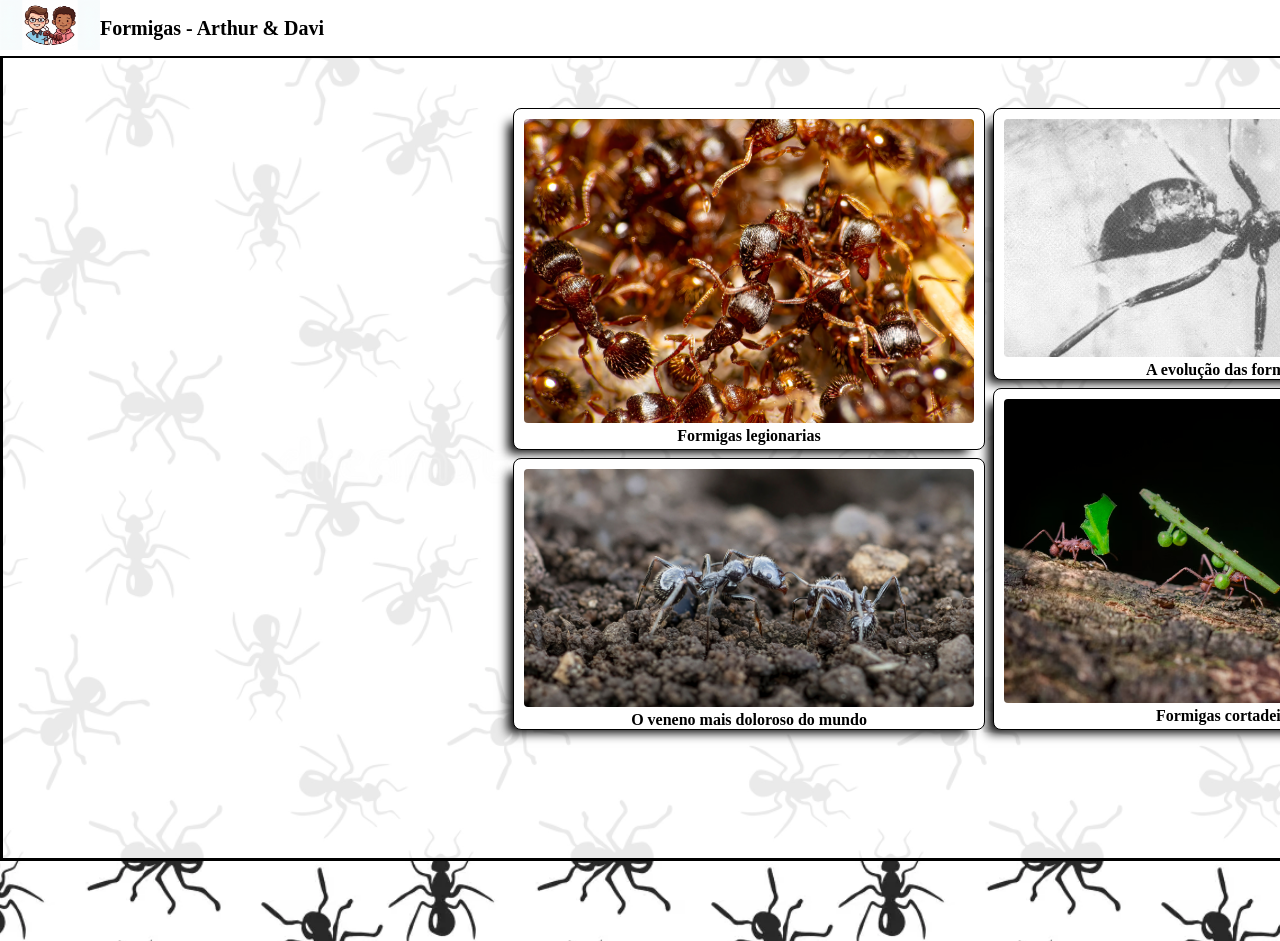
<file: index.html>
<!DOCTYPE html>
<html lang="pt-BR">
<head>
    <meta charset="UTF-8">
    <meta name="viewport" content="width=device-width, initial-scale=1.0">
    <title>MUNDO DAS FORMIGAS</title>
    <link rel="icon" href="img/logo.png" type="image/x-icon">
    <link rel="stylesheet" href="menu.css">
    <link rel="stylesheet" href="anim.css">
    <link rel="stylesheet" href="header.css">
</head>
<body>
    <header>
        <img src="img/logo.png" alt="">
        <h2>Formigas - Arthur & Davi</h2>
    </header>

    <div id="pai-de-todos-os-flexes">
        <div id="menu">
            <a href="visão-geral.html" class="cartao-link">
                <img src="img/formigagentio.avif" alt="Evolução">
                <span>Visão Geral</span>
            </a>
        </div>
        <div class="formiga">
            <a href="a evolução das formigas.html">
                <img src="img/960px-Sphecomyrma_freyi_worker_no_1_holotype__Wilson__Carpenter_and_Brown_1967_.avif" alt="">
                <span>A evolução das formigas</span>
            </a>
        </div>
        <div class="cortadeira">
            <a href="As Formigas-Cortadeiras e o Primeiro Agronegócio da Terra.html">
                <img src="img/cortadeira_hero.avif" alt="">
                <span>Formigas cortadeiras</span>
            </a>
        </div>
        <div class="legionario">
            <a href="formigas_legionarias.html">
                <img src="img/legionaria_hero.avif" alt="">
                <span>Formigas legionarias</span>
            </a>
        </div>
        <div class="veneno">
            <a href="O Veneno Mais Doloroso do Mundo (Formiga-Tocandira).html">
                <img src="img/tocandira_hero.avif" alt="">
                <span>O veneno mais doloroso do mundo</span>
            </a>
        </div>
        <div class="castas">
            <a href="castas.html">
                <img src="img/bacterias_formiga.avif" alt="">
                <span>Castas</span>
            </a>
        </div>

    </div>
    
</body>
</html>
</file>
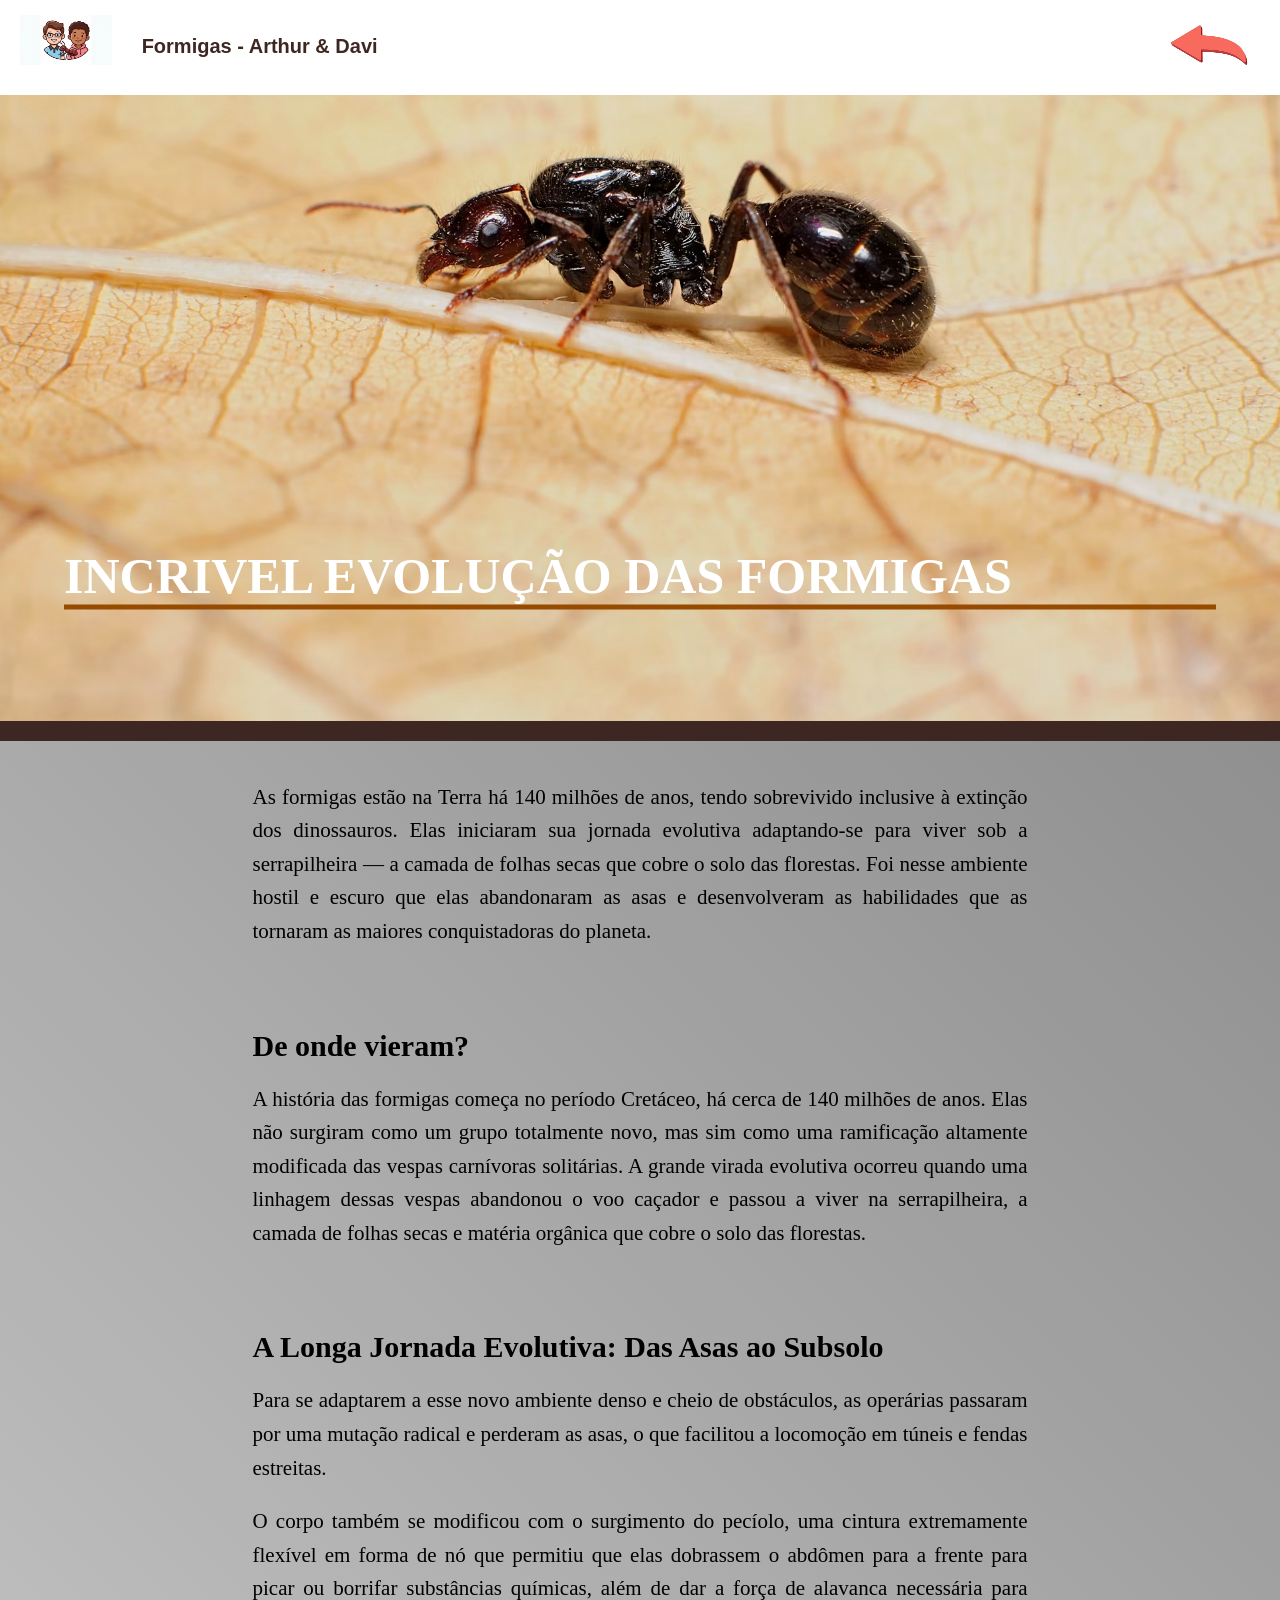
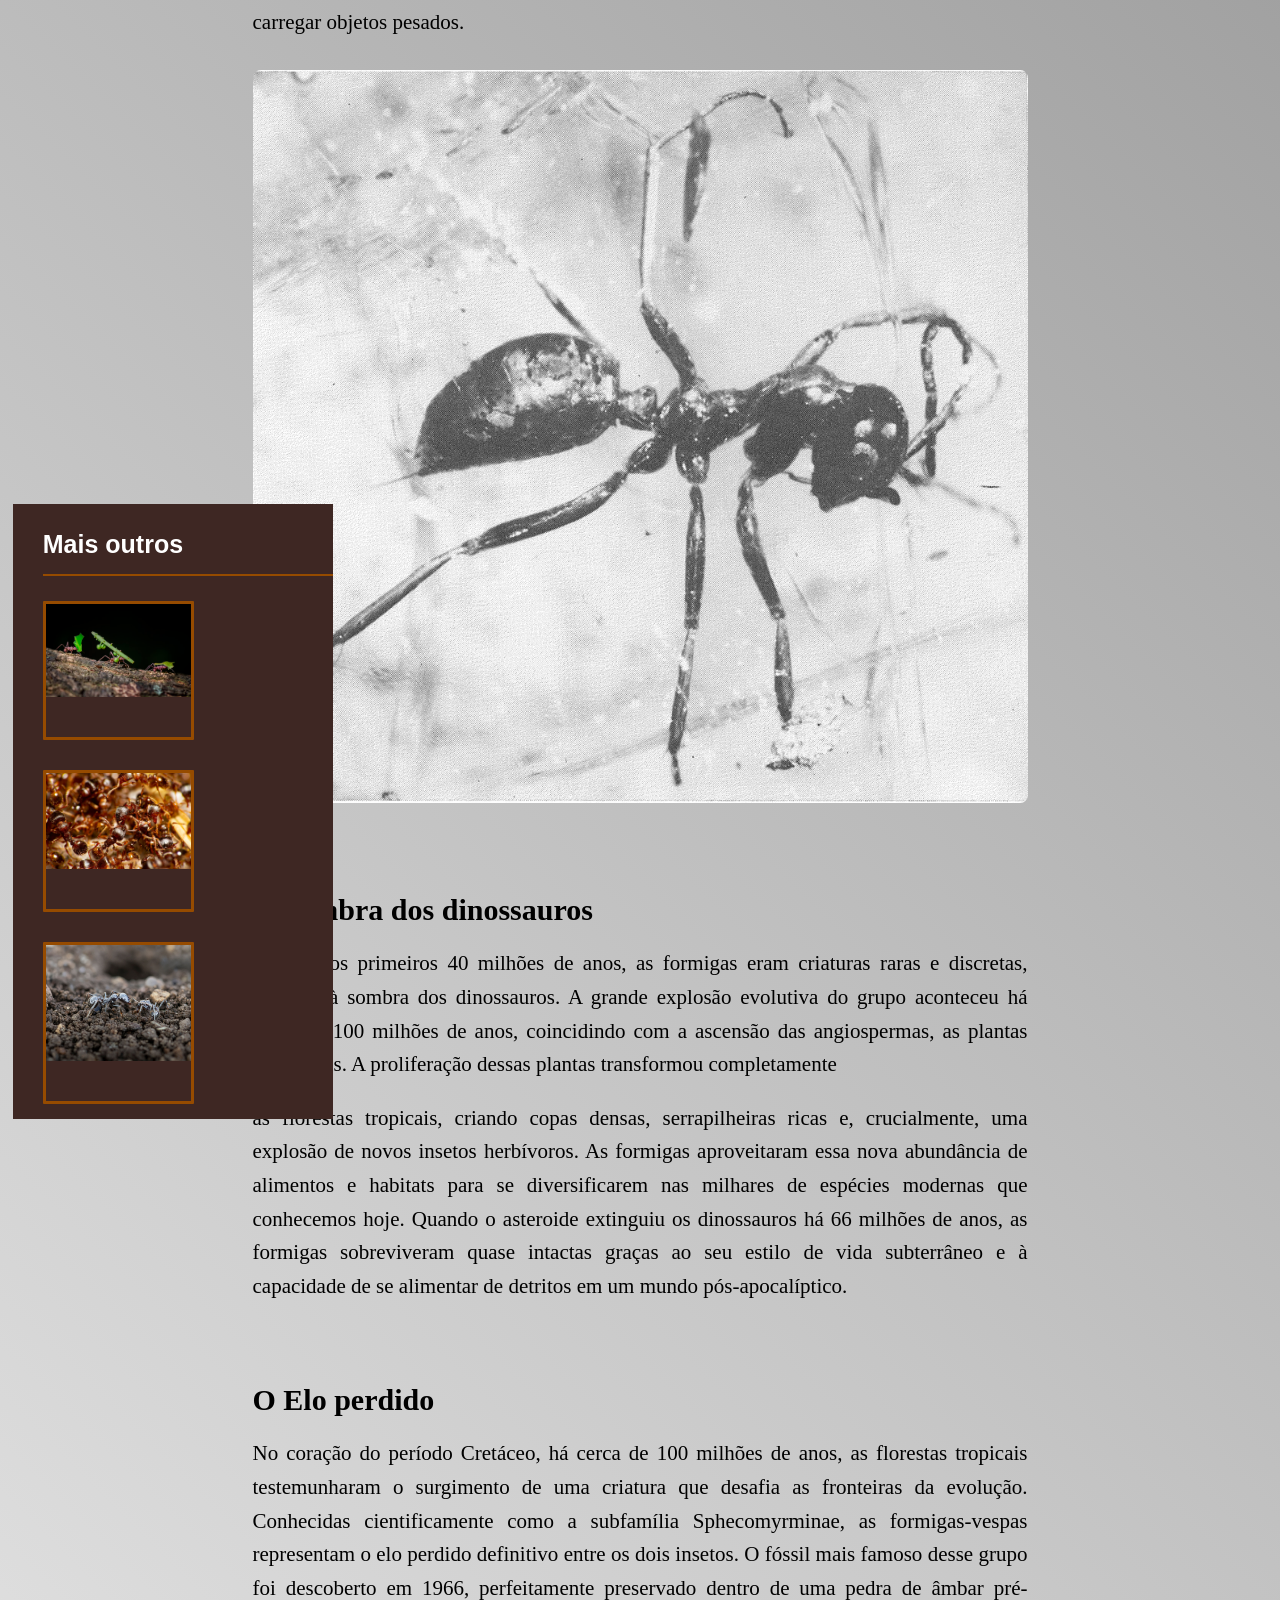
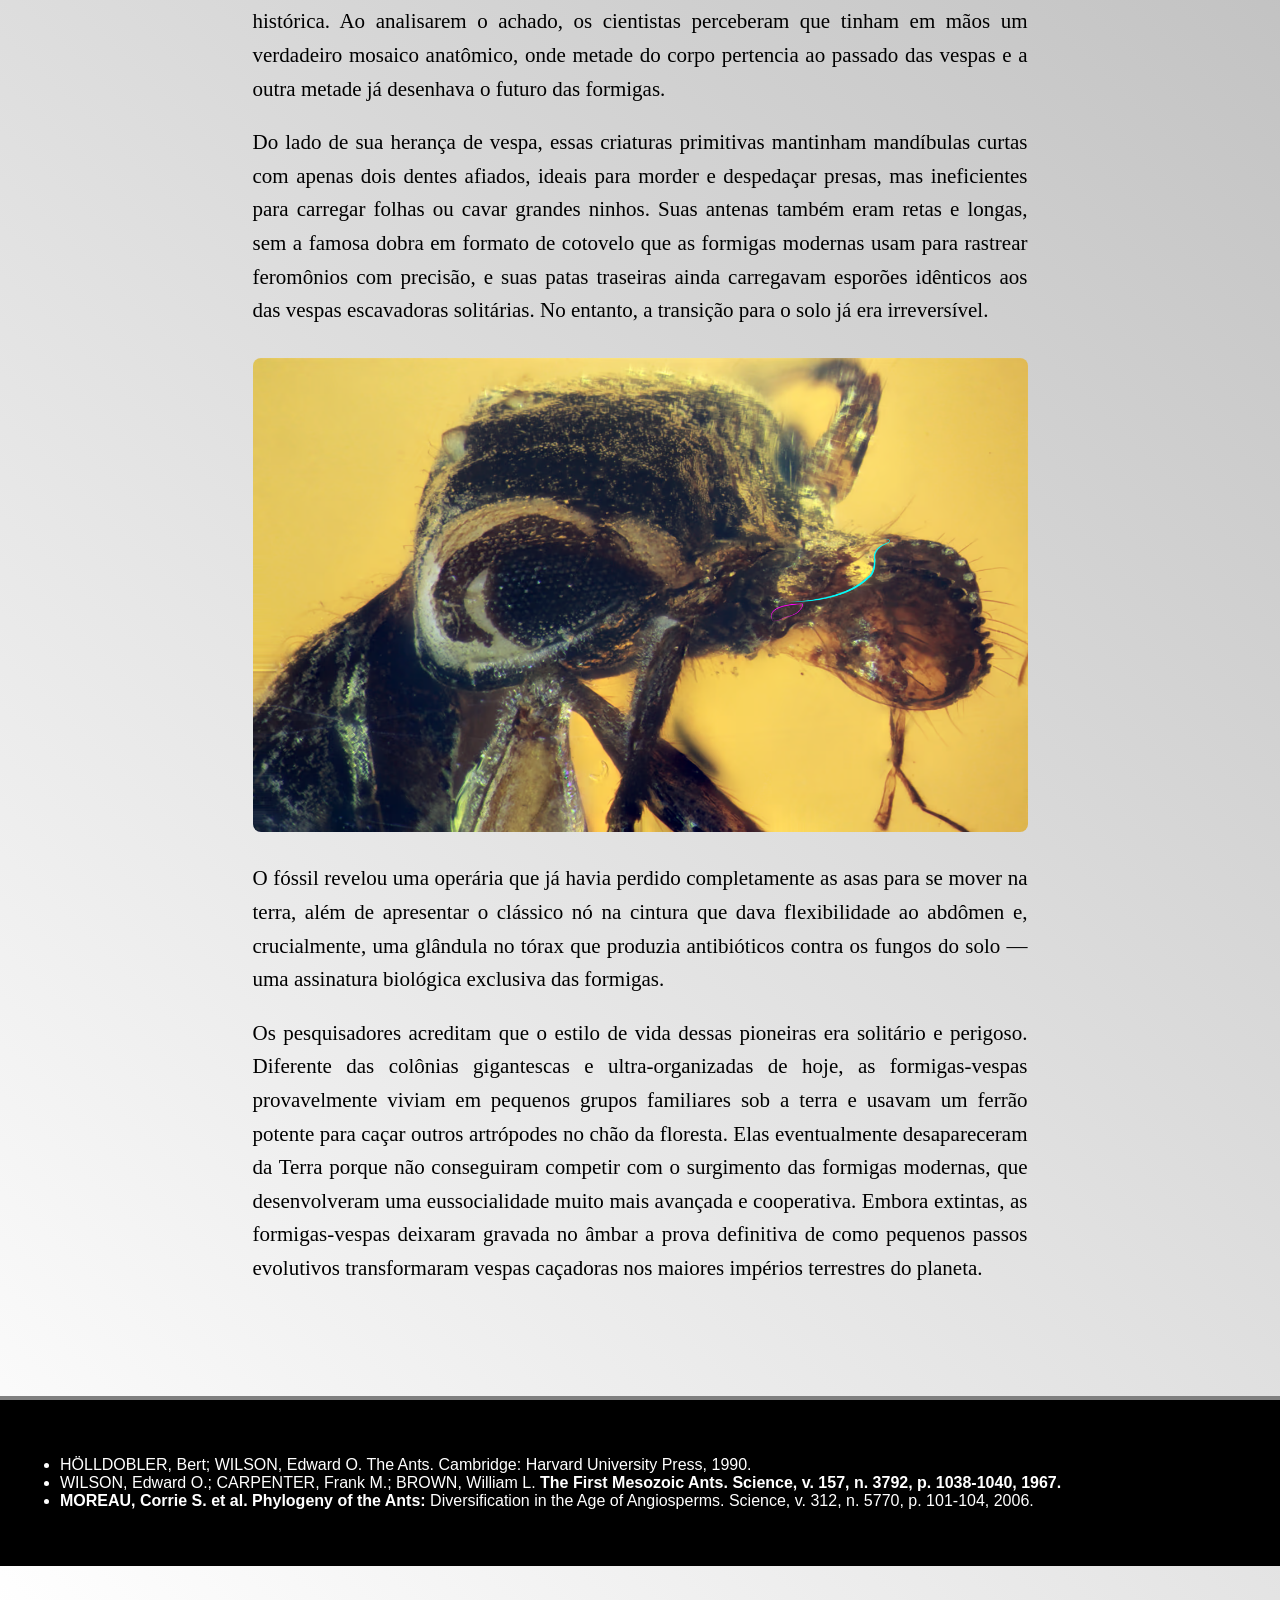
<file: a evolução das formigas.html>
<!DOCTYPE html>
<html lang="en">
<head>
    <meta charset="UTF-8">
    <meta name="viewport" content="width=device-width, initial-scale=1.0">
    <title>A evolução das formigas</title>
    <link rel="stylesheet" href="paginas_formigas.css">
    <link rel="stylesheet" href="header.css">

    
</head>
<body>

   <header>
        <img src="img/logo.png" alt="">
        <h2>Formigas - Arthur & Davi</h2>

        <a href="index.html">
            <img id="voltar" src="img/pngtree-red-triangle-geometric-return-icon-element-image_2292516-removebg-preview.png" alt="Voltar">
        </a>
    </header>



    <div class="container_hero" >
        <h1 >INCRIVEL EVOLUÇÃO DAS FORMIGAS </h1>
        <img class="imag_hero" src="img/formigagentio.avif" alt="Macro fotografia de perfil 
        de uma formiga preta brilhante caminhandosobre uma folha seca bege.">
    </div>
        
    <p class="paragrafo_introdutorio">As formigas estão na Terra há 140 milhões de anos, tendo sobrevivido inclusive à extinção dos dinossauros. 
        Elas iniciaram sua jornada evolutiva adaptando-se para viver sob a serrapilheira — a camada de folhas secas que cobre o 
        solo das florestas. Foi nesse ambiente hostil e escuro que elas abandonaram as asas e desenvolveram as habilidades que 
        as tornaram as maiores conquistadoras do planeta.
    </p>

    <section>
        
        <h2 >De onde vieram?</h2>
        <p>A história das formigas começa no período Cretáceo, há cerca de 140 milhões de anos. Elas não surgiram 
            como um grupo totalmente novo, mas sim como uma ramificação altamente modificada das vespas carnívoras 
            solitárias. A grande virada evolutiva ocorreu quando uma linhagem dessas vespas abandonou o voo caçador 
            e passou a viver na serrapilheira, a camada de folhas secas e matéria orgânica que cobre o solo das florestas.
        </p>
    </section>
    <section>
        <h2 >A Longa Jornada Evolutiva: Das Asas ao Subsolo</h2>
        <p> Para se adaptarem a esse novo ambiente denso e cheio de obstáculos, as operárias passaram por uma 
            mutação radical e perderam as asas, o que facilitou a locomoção em túneis e fendas estreitas.
        </p> 
            
        <p>O corpo também se modificou com o surgimento do pecíolo, uma cintura extremamente flexível 
            em forma de nó que permitiu que elas dobrassem o abdômen para a frente para 
            picar ou borrifar substâncias químicas, além de dar a força de alavanca
            necessária para carregar objetos pesados.
        </p>
            <img class="imag_secundaria" src="img/960px-Sphecomyrma_freyi_worker_no_1_holotype__Wilson__Carpenter_and_Brown_1967_.avif" 
            alt="Sphecomyrma é um gênero extinto de formigas que existiu no período Cretáceo, aproximadamente entre 79 e 92 milhões 
            de anos atrás. Os primeiros espécimes foram coletados em 1966.">
    </section>
    <section>
        <h2  >À Sombra dos dinossauros</h2>
        <p>Durante os primeiros 40 milhões de anos, as formigas eram criaturas raras e discretas, vivendo à sombra dos 
            dinossauros. A grande explosão evolutiva do grupo aconteceu há cerca de 100 milhões de anos, coincidindo com a 
           ascensão das angiospermas, as plantas com flores. A proliferação dessas plantas transformou completamente
        </p>
        <p>as florestas tropicais, criando copas densas, serrapilheiras ricas e, crucialmente, uma explosão de novos insetos 
            herbívoros. As formigas aproveitaram essa nova abundância de alimentos e habitats para se diversificarem nas milhares 
            de espécies modernas que conhecemos hoje. Quando o asteroide extinguiu os dinossauros há 66 milhões de anos, as 
            formigas sobreviveram quase intactas graças ao seu estilo de vida subterrâneo e à capacidade de se alimentar de 
            detritos em um mundo pós-apocalíptico.
        </p>
    </section>
    <section>
        <h2 >O Elo perdido</h2>
        <p>No coração do período Cretáceo, há cerca de 100 milhões de anos, as florestas tropicais testemunharam o surgimento de 
            uma criatura que desafia as fronteiras da evolução. Conhecidas cientificamente como a subfamília Sphecomyrminae, 
            as formigas-vespas representam o elo perdido definitivo entre os dois insetos. O fóssil mais famoso desse grupo 
            foi descoberto em 1966, perfeitamente preservado dentro de uma pedra de âmbar pré-histórica. Ao analisarem o achado,
            os cientistas perceberam que tinham em mãos um verdadeiro mosaico anatômico, onde metade do corpo pertencia ao passado 
            das vespas e a outra metade já desenhava o futuro das formigas.
        </p>
        <p>
            Do lado de sua herança de vespa, essas criaturas primitivas mantinham mandíbulas curtas com apenas dois dentes afiados, 
            ideais 
            para morder e despedaçar presas, mas ineficientes para carregar folhas ou cavar grandes ninhos. Suas antenas também 
            eram retas e longas, sem a famosa dobra em formato de cotovelo que as formigas modernas usam para rastrear feromônios 
            com precisão, e suas patas traseiras ainda carregavam esporões idênticos aos das vespas escavadoras solitárias. 
            No entanto, a transição para o solo já era irreversível.
        </p>
        <img class="imag_secundaria" src="img/4.avif" alt="Fotografia macro de perfil esquerdo da cabeça de um inseto fóssil escuro, preservado em âmbar amarelo-transparente. À esquerda, destaca-se um grande olho oval composto por centenas de pontos microscópicos organizados como uma colmeia. À direita, projeta-se uma mandíbula arredondada com bordas serrilhadas e pequenos pelos na ponta. No centro, duas linhas digitais finas, uma azul-clara e outra roxa, contornam a base da mandíbula.">
        <p>
            O fóssil revelou uma operária que já havia perdido completamente as asas para se mover na terra, 
            além de apresentar o clássico nó na cintura que dava flexibilidade ao abdômen e, crucialmente, 
            uma glândula no tórax que produzia antibióticos contra os fungos do solo — uma assinatura biológica exclusiva das formigas.
        </p>
        <p>
            Os pesquisadores acreditam que o estilo de vida dessas pioneiras era solitário e perigoso. Diferente das colônias 
            gigantescas e ultra-organizadas de hoje, as formigas-vespas provavelmente viviam em pequenos grupos familiares sob a 
            terra e usavam um ferrão potente para caçar outros artrópodes no chão da floresta. Elas eventualmente desapareceram 
            da Terra porque não conseguiram competir com o surgimento das formigas modernas, 
            que desenvolveram uma eussocialidade muito mais avançada e cooperativa. Embora extintas, as formigas-vespas 
            deixaram gravada no âmbar a prova definitiva de como pequenos passos evolutivos transformaram vespas caçadoras 
            nos maiores impérios terrestres do planeta.
        </p>
    </section>

    <article >
        <h2 class="post_mais"> Mais outros</h2>
        <span><a href="As Formigas-Cortadeiras e o Primeiro Agronegócio da Terra.html">
                <img src="img/cortadeira_hero.avif" alt="">
        </a></span>
        <span><a href="formigas_legionarias.html">
            <img src="img/legionaria_hero.avif" alt="">
        </a></span>
        <span><a href="O Veneno Mais Doloroso do Mundo (Formiga-Tocandira).html">
            <img src="img/tocandira_hero.avif" alt="">
        </a></span>
    </article>
        
    <footer>
        <ul>
            <li>HÖLLDOBLER, Bert; WILSON, Edward O. The Ants.</strong> Cambridge: Harvard University Press, 1990.</li>
            <li>WILSON, Edward O.; CARPENTER, Frank M.; BROWN, William L. <strong>The First Mesozoic Ants. Science, v. 157, n. 3792, p. 1038-1040, 1967.</li>
            <li>MOREAU, Corrie S. et al. Phylogeny of the Ants:</strong> Diversification in the Age of Angiosperms. Science, v. 312, n. 5770, p. 101-104, 2006.</li>
        </ul>
    </footer>

    <section class="voltar_paramenu">
            <a href="index.html">
                <span>voltar menu</span>
            </a>

            <a href="As Formigas-Cortadeiras e o Primeiro Agronegócio da Terra.html">
                <span>inicio da página</span>
            </a>
    </section>


</body>

</html>
</file>
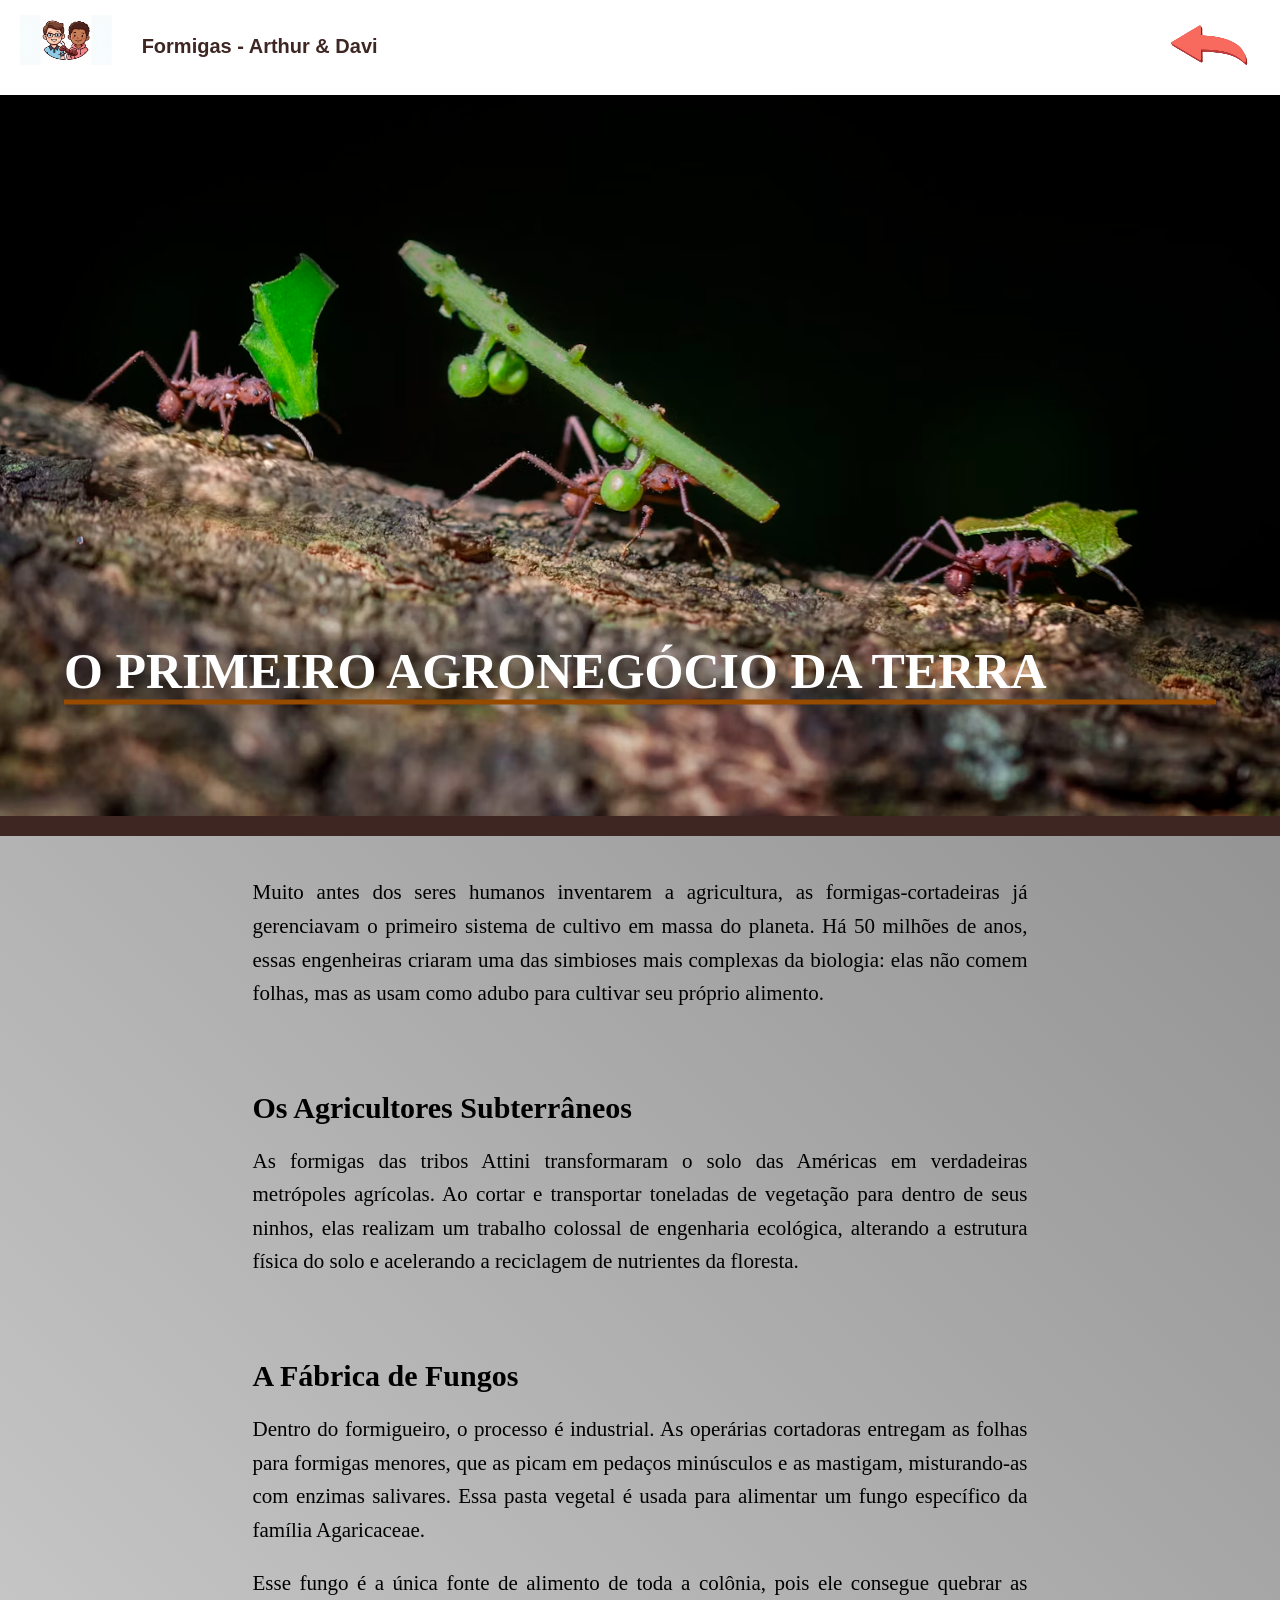
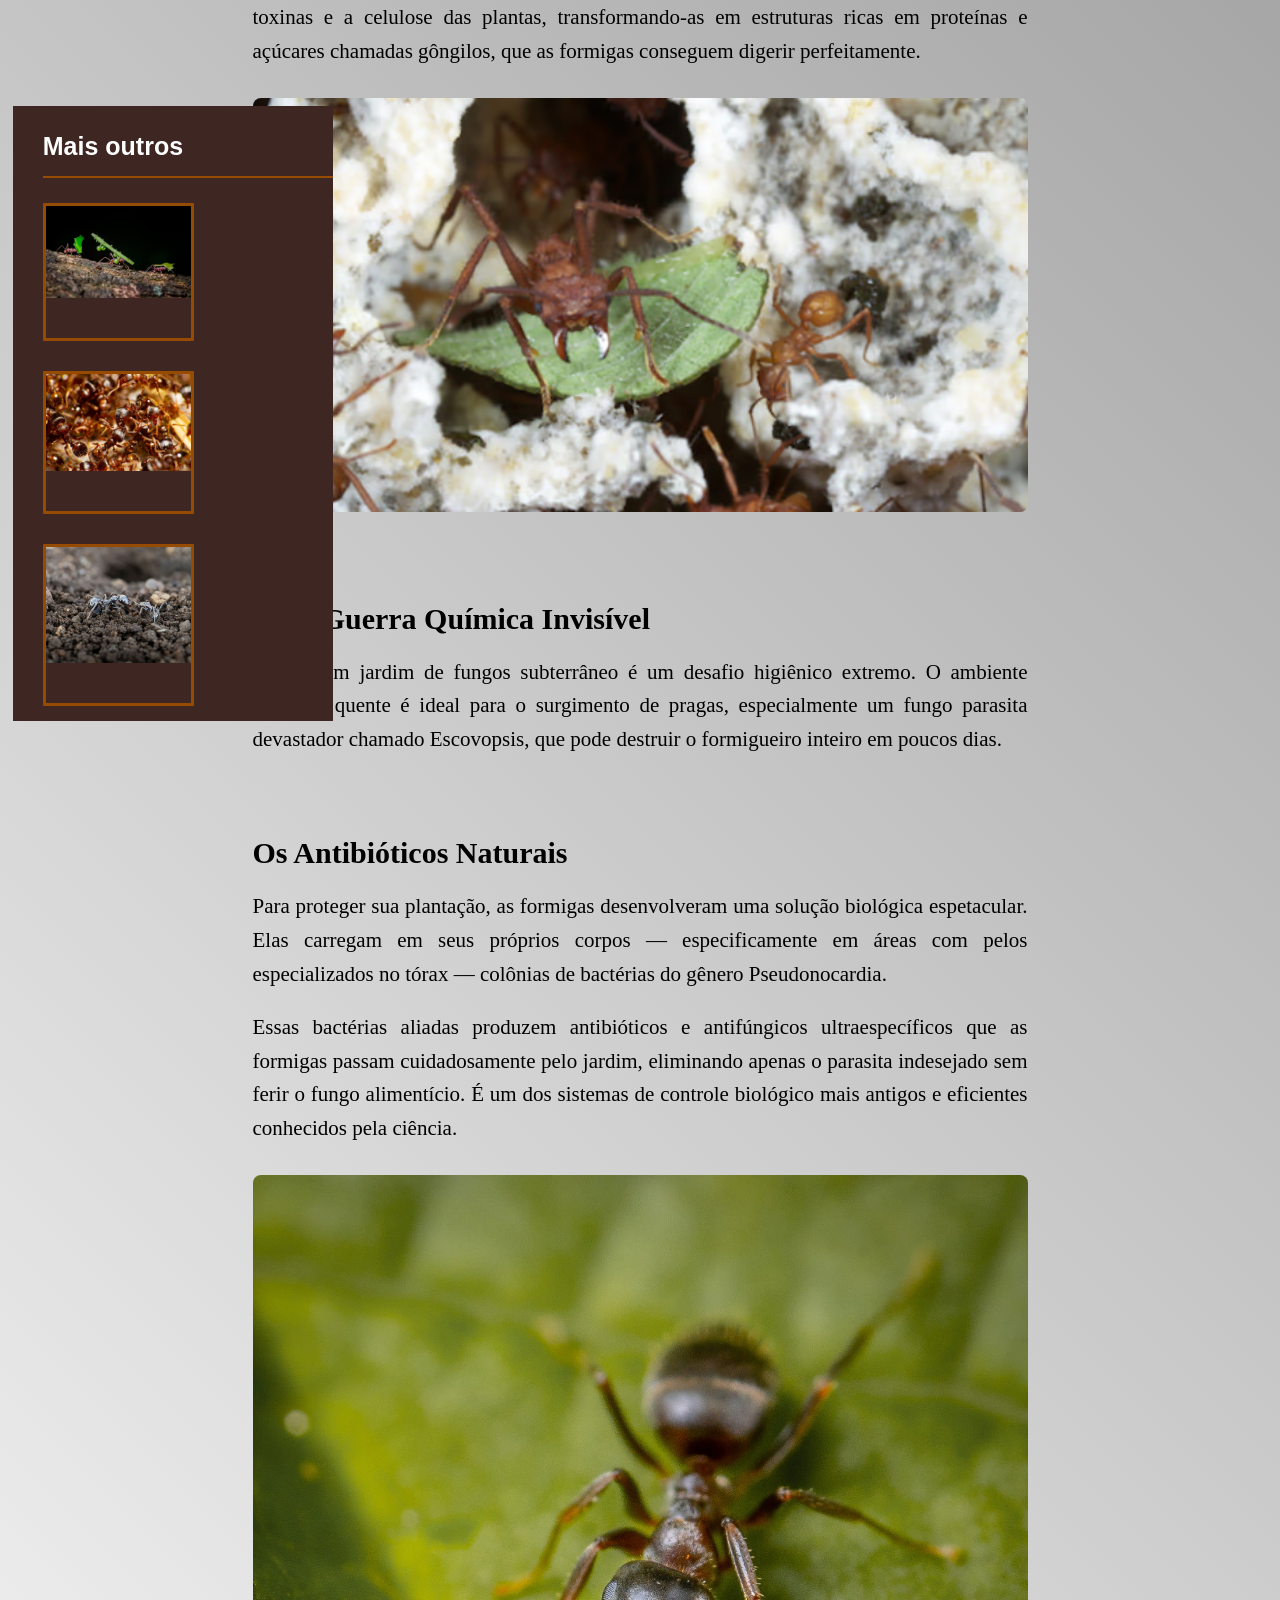
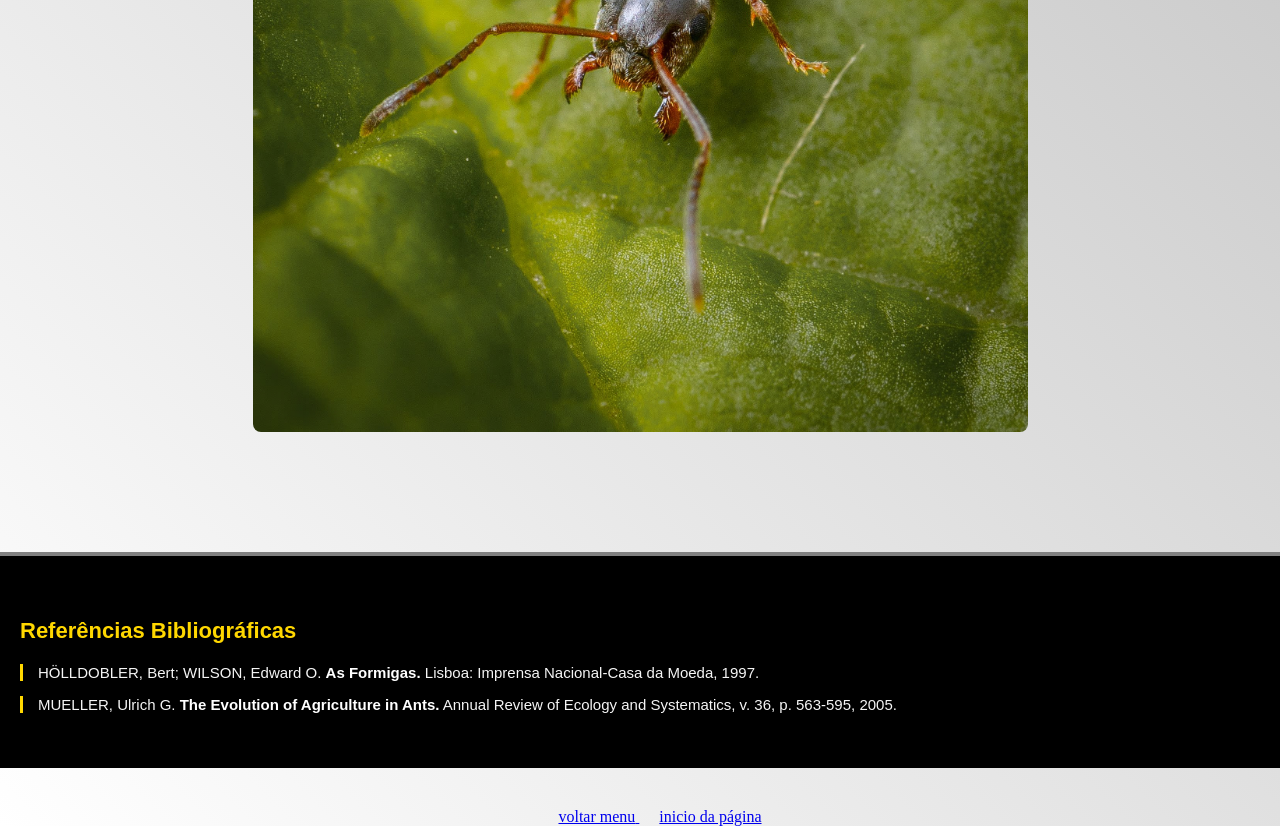
<file: As Formigas-Cortadeiras e o Primeiro Agronegócio da Terra.html>
<!DOCTYPE html>
<html lang="pt-BR">
<head>
    <meta charset="UTF-8">
    <meta name="viewport" content="width=device-width, initial-scale=1.0">
    <title>O Primeiro Agronegócio da Terra</title>
    <link rel="stylesheet" href="header.css">
    <link rel="stylesheet" href="paginas_formigas.css">
    
</head>
<body>

    <header>
        <img src="img/logo.png" alt="">
        <h2>Formigas - Arthur & Davi</h2>

        <a href="index.html">
            <img id="voltar" src="img/pngtree-red-triangle-geometric-return-icon-element-image_2292516-removebg-preview.png" alt="Voltar">
        </a>
    </header>


    

    <div class="container_hero">
        <h1>O PRIMEIRO AGRONEGÓCIO DA TERRA</h1>
        <img class="imag_hero" src="img/cortadeira_hero.avif" alt="Macro fotografia de uma formiga saúva carregando um pedaço circular perfeito de folha verde sobre sua cabeça, equilibrando-se em um galho fino.">
    </div>
        
    <p class="paragrafo_introdutorio">Muito antes dos seres humanos inventarem a agricultura, as formigas-cortadeiras já gerenciavam o primeiro sistema de cultivo em massa do planeta. Há 50 milhões de anos, essas engenheiras criaram uma das simbioses mais complexas da biologia: elas não comem folhas, mas as usam como adubo para cultivar seu próprio alimento.
    </p>

    <section>
        <h2>Os Agricultores Subterrâneos</h2>
        <p>As formigas das tribos Attini transformaram o solo das Américas em verdadeiras metrópoles agrícolas. Ao cortar e transportar toneladas de vegetação para dentro de seus ninhos, elas realizam um trabalho colossal de engenharia ecológica, alterando a estrutura física do solo e acelerando a reciclagem de nutrientes da floresta.
        </p>
    </section>

    <section>
        <h2>A Fábrica de Fungos</h2>
        <p>Dentro do formigueiro, o processo é industrial. As operárias cortadoras entregam as folhas para formigas menores, que as picam em pedaços minúsculos e as mastigam, misturando-as com enzimas salivares. Essa pasta vegetal é usada para alimentar um fungo específico da família Agaricaceae.
        </p> 
        <p>Esse fungo é a única fonte de alimento de toda a colônia, pois ele consegue quebrar as toxinas e a celulose das plantas, transformando-as em estruturas ricas em proteínas e açúcares chamadas gôngilos, que as formigas conseguem digerir perfeitamente.
        </p>
        <img class="imag_secundaria" src="img/jardim_fungo.avif" alt="Fotografia do interior de uma câmara subterrânea mostrando centenas de formigas minúsculas cuidando de uma massa esponjosa cinzenta que cresce sobre pedaços de folhas.">
    </section>

    <section>
        <h2>Uma Guerra Química Invisível</h2>
        <p>Manter um jardim de fungos subterrâneo é um desafio higiênico extremo. O ambiente úmido e quente é ideal para o surgimento de pragas, especialmente um fungo parasita devastador chamado Escovopsis, que pode destruir o formigueiro inteiro em poucos dias.
        </p>
    </section>

    <section>
        <h2>Os Antibióticos Naturais</h2>
        <p>Para proteger sua plantação, as formigas desenvolveram uma solução biológica espetacular. Elas carregam em seus próprios corpos — especificamente em áreas com pelos especializados no tórax — colônias de bactérias do gênero Pseudonocardia.
        </p>
        <p>Essas bactérias aliadas produzem antibióticos e antifúngicos ultraespecíficos que as formigas passam cuidadosamente pelo jardim, eliminando apenas o parasita indesejado sem ferir o fungo alimentício. É um dos sistemas de controle biológico mais antigos e eficientes conhecidos pela ciência.
        </p>
        <img class="imag_secundaria" src="img/bacterias_formiga.avif" alt="Imagem microscópica de alta resolução focando na lateral do tórax de uma formiga, revelando uma cobertura esbranquiçada formada por milhares de bactérias filamentosas benéficas.">
    </section>

    <article>
        <p>outros</p>
        <span><a href="As Formigas-Cortadeiras e o Primeiro Agronegócio da Terra.html">
            <img src="img/formigagentio.avif" alt=""></a>
        </span>
        <span></span>
        <span></span>
    </article>

    <article>
        <h2 class="post_mais">Mais outros</h2>
        <span><a href="As Formigas-Cortadeiras e o Primeiro Agronegócio da Terra.html">
                <img src="img/cortadeira_hero.avif" alt="">
        </a></span>
        <span><a href="formigas_legionarias.html">
            <img src="img/legionaria_hero.avif" alt="">
        </a></span>
        <span><a href="O Veneno Mais Doloroso do Mundo (Formiga-Tocandira).html">
            <img src="img/tocandira_hero.avif" alt="">
        </a></span>
    </article>

        
    <footer>
        <section class="bibliografia">
            <h3>Referências Bibliográficas</h3>
            <ul>
                <li>HÖLLDOBLER, Bert; WILSON, Edward O. <strong>As Formigas.</strong> Lisboa: Imprensa Nacional-Casa da Moeda, 1997.</li>
                <li>MUELLER, Ulrich G. <strong>The Evolution of Agriculture in Ants.</strong> Annual Review of Ecology and Systematics, v. 36, p. 563-595, 2005.</li>
            </ul>
        </section>
    </footer>

    
        

    <section class="voltar_paramenu">
            <a href="index.html">
                <span>voltar menu</span>
            </a>

            <a href="As Formigas-Cortadeiras e o Primeiro Agronegócio da Terra.html">
                <span>inicio da página</span>
            </a>
    </section>
</body>
</html>
</file>
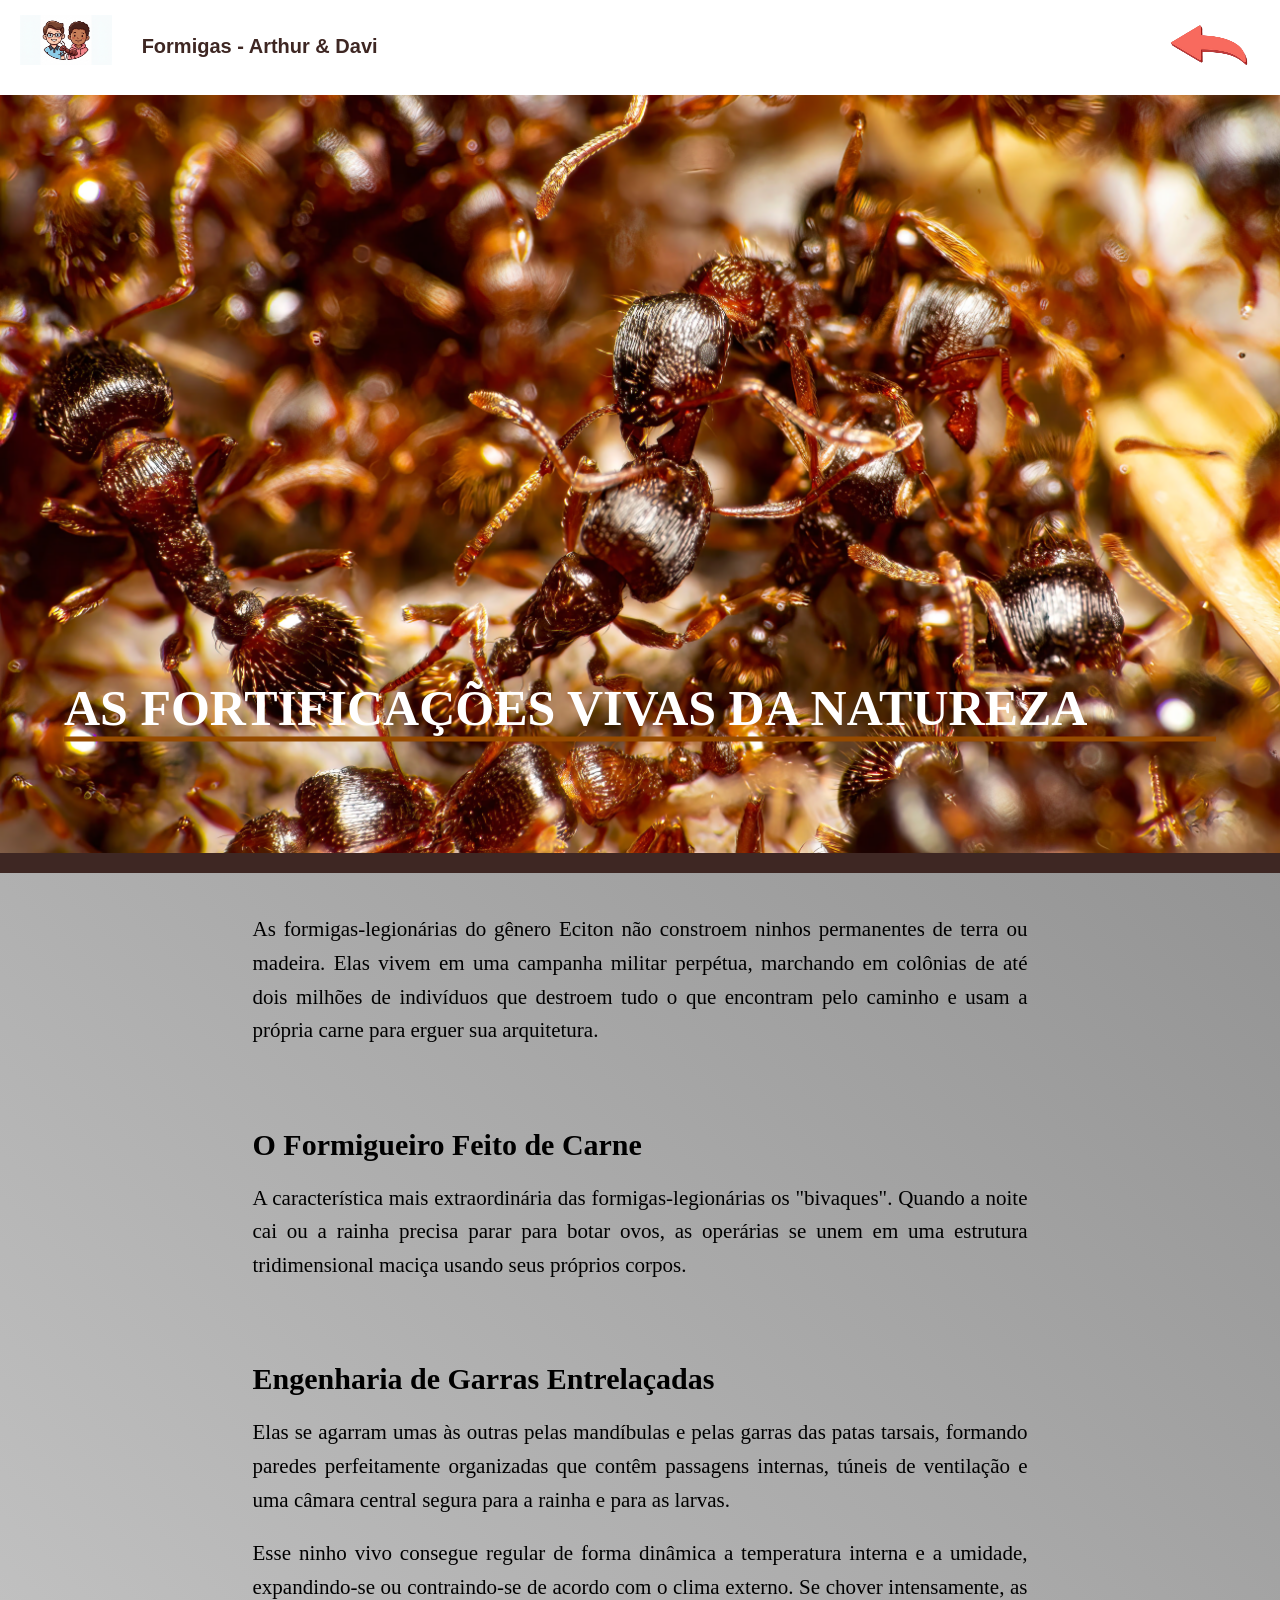
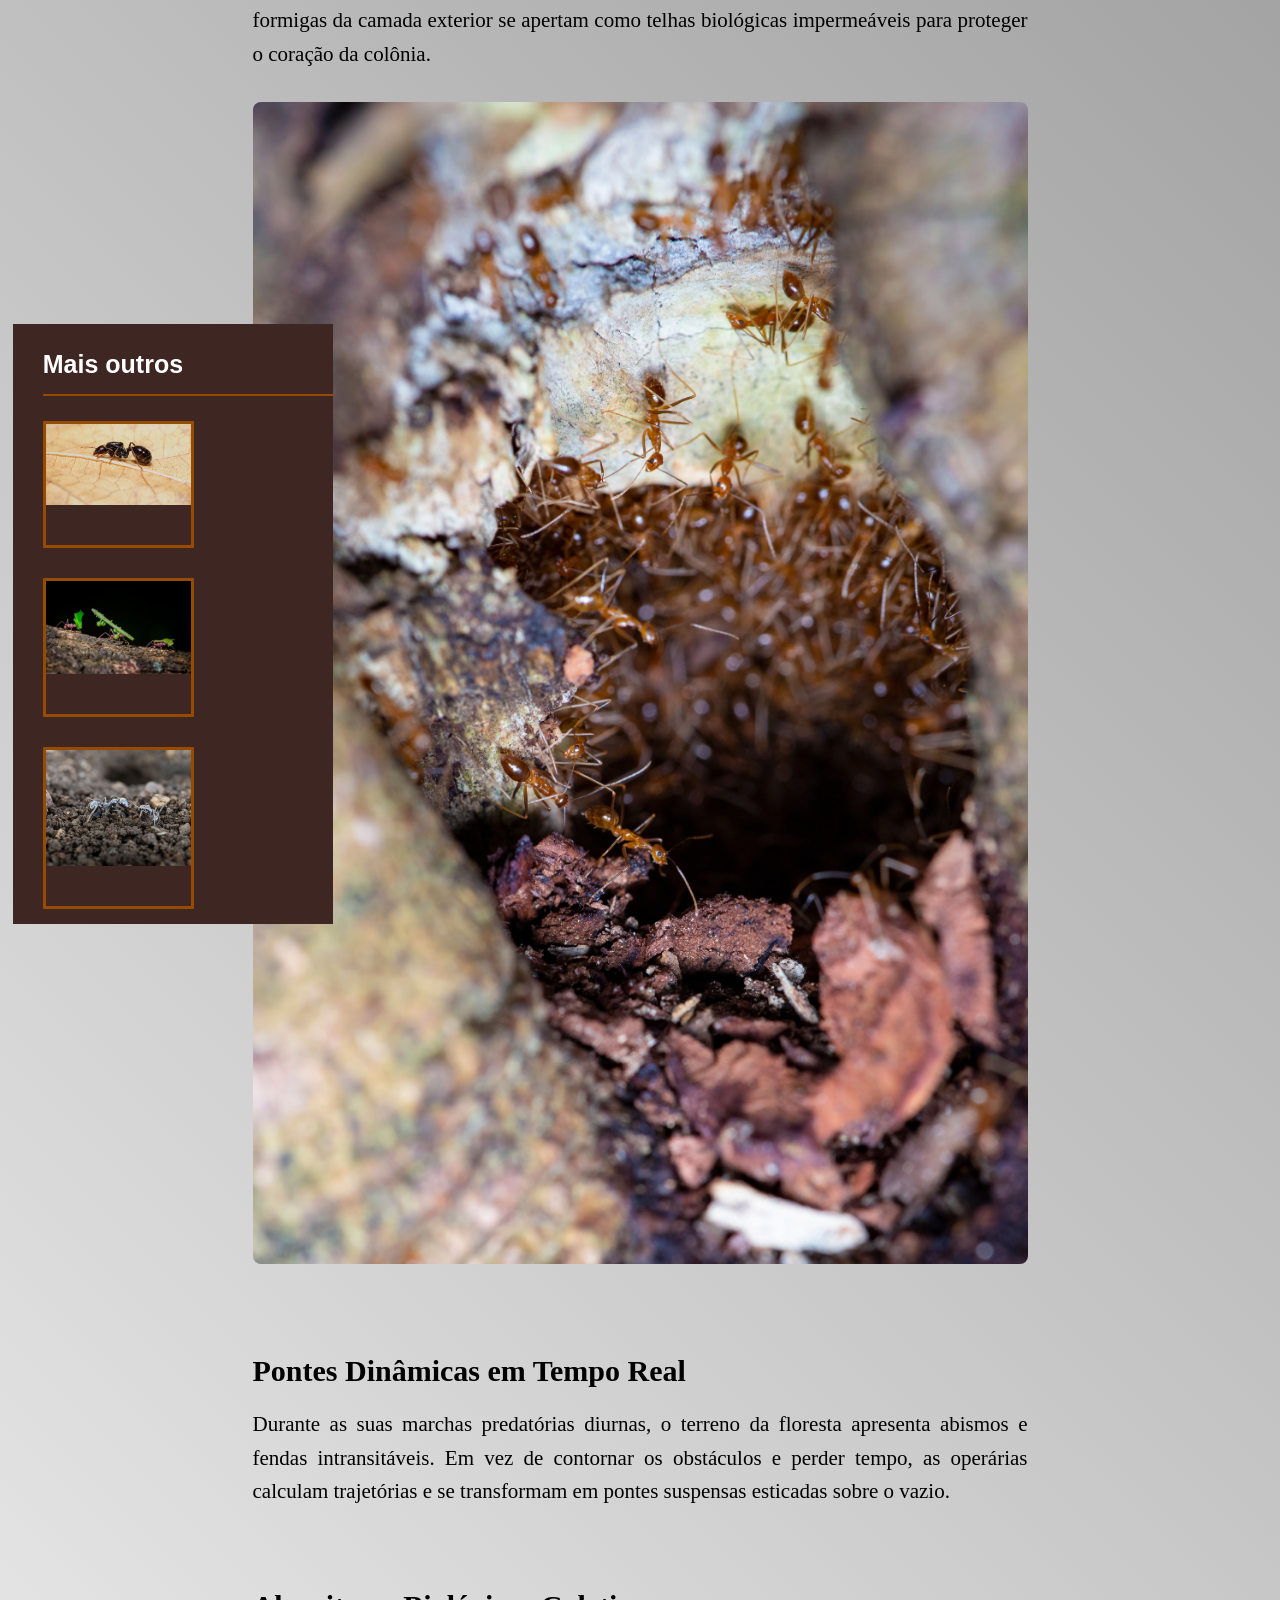
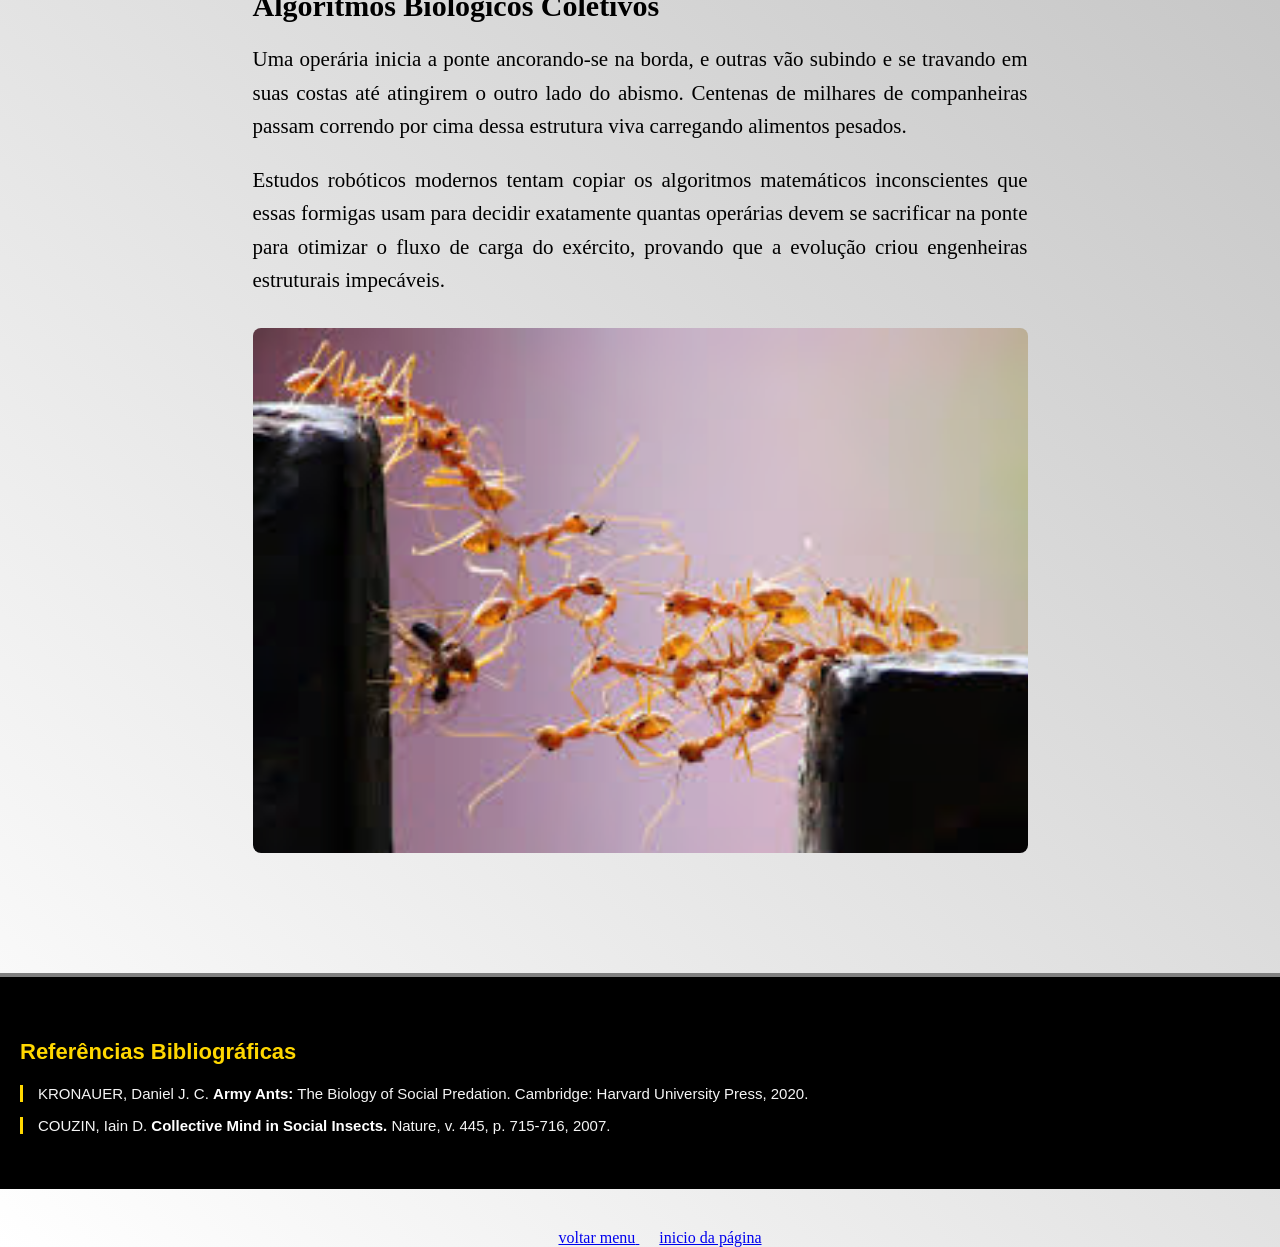
<file: formigas_legionarias.html>
<!DOCTYPE html>
<html lang="pt-BR">
<head>
    <meta charset="UTF-8">
    <meta name="viewport" content="width=device-width, initial-scale=1.0">
    <title>As Fortificações Vivas da Natureza</title>
    <link rel="stylesheet" href="paginas_formigas.css">
    <link rel="stylesheet" href="header.css">
</head>
<body>

    <header>
        <img src="img/logo.png" alt="">
        <h2>Formigas - Arthur & Davi</h2>

        <a href="index.html">
            <img id="voltar" src="img/pngtree-red-triangle-geometric-return-icon-element-image_2292516-removebg-preview.png" alt="Voltar">
        </a>
    </header>


    <div class="container_hero">
        <h1>AS FORTIFICAÇÕES VIVAS DA NATUREZA</h1>
        <img class="imag_hero" src="img/legionaria_hero.avif" alt="Fotografia macro de um exército de formigas legionárias marchando em massa compacta sobre o solo da floresta, arrastando presas capturadas.">
    </div>
        
    <p class="paragrafo_introdutorio">As formigas-legionárias do gênero Eciton não constroem ninhos permanentes de terra ou madeira. Elas vivem em uma campanha militar perpétua, marchando em colônias de até dois milhões de indivíduos que destroem tudo o que encontram pelo caminho e usam a própria carne para erguer sua arquitetura.
    </p>

    <section>
        <h2>O Formigueiro Feito de Carne</h2>
        <p>A característica mais extraordinária das formigas-legionárias os "bivaques". Quando a noite cai ou a rainha precisa parar para botar ovos, as operárias se unem em uma estrutura tridimensional maciça usando seus próprios corpos.
        </p>
    </section>

    <section>
        <h2>Engenharia de Garras Entrelaçadas</h2>
        <p>Elas se agarram umas às outras pelas mandíbulas e pelas garras das patas tarsais, formando paredes perfeitamente organizadas que contêm passagens internas, túneis de ventilação e uma câmara central segura para a rainha e para as larvas.
        </p> 
        <p>Esse ninho vivo consegue regular de forma dinâmica a temperatura interna e a umidade, expandindo-se ou contraindo-se de acordo com o clima externo. Se chover intensamente, as formigas da camada exterior se apertam como telhas biológicas impermeáveis para proteger o coração da colônia.
        </p>
        <img class="imag_secundaria" src="img/bivaque_close.avif" alt="Close-up de uma parede escura e pulsante formada exclusivamente por milhares de formigas legionárias entrelaçadas pendendo de um tronco caído.">
    </section>

    <section>
        <h2>Pontes Dinâmicas em Tempo Real</h2>
        <p>Durante as suas marchas predatórias diurnas, o terreno da floresta apresenta abismos e fendas intransitáveis. Em vez de contornar os obstáculos e perder tempo, as operárias calculam trajetórias e se transformam em pontes suspensas esticadas sobre o vazio.
        </p>
    </section>

    <section>
        <h2>Algoritmos Biológicos Coletivos</h2>
        <p>Uma operária inicia a ponte ancorando-se na borda, e outras vão subindo e se travando em suas costas até atingirem o outro lado do abismo. Centenas de milhares de companheiras passam correndo por cima dessa estrutura viva carregando alimentos pesados.
        </p>
        <p>Estudos robóticos modernos tentam copiar os algoritmos matemáticos inconscientes que essas formigas usam para decidir exatamente quantas operárias devem se sacrificar na ponte para otimizar o fluxo de carga do exército, provando que a evolução criou engenheiras estruturais impecáveis.
        </p>
        <img class="imag_secundaria" src="img/ponte_viva.avif" alt="Fotografia de perfil de uma estrutura linear esticada entre duas folhas altas, composta inteiramente por formigas segurando as patas umas das outras para criar um caminho suspenso.">
    </section>

    <article>
        <h2 class="post_mais"> Mais outros</h2>
        <span><a href="a evolução das formigas.html"></a>
            <img src="img/formigagentio.avif" alt="Formigas Legionárias"></a>
        </span>
        <span><a href="As Formigas-Cortadeiras e o Primeiro Agronegócio da Terra.html">
            <img src="img/cortadeira_hero.avif" alt="">
        </a></span>
        <span><a href="O Veneno Mais Doloroso do Mundo (Formiga-Tocandira).html">
            <img src="img/tocandira_hero.avif" alt="O Veneno Mais Doloroso do Mundo (Formiga-Tocandira).html">
        </a></span>
    </article>
        
    <footer>
        <section class="bibliografia">
            <h3>Referências Bibliográficas</h3>
            <ul>
                <li>KRONAUER, Daniel J. C. <strong>Army Ants:</strong> The Biology of Social Predation. Cambridge: Harvard University Press, 2020.</li>
                <li>COUZIN, Iain D. <strong>Collective Mind in Social Insects.</strong> Nature, v. 445, p. 715-716, 2007.</li>
            </ul>
        </section>
    </footer>

    <section class="voltar_paramenu">
            <a href="index.html">
                <span>voltar menu</span>
            </a>

            <a href="formigas_legionarias.html">
                <span>inicio da página</span>
            </a>
    </section>
</body>
</html>
</file>
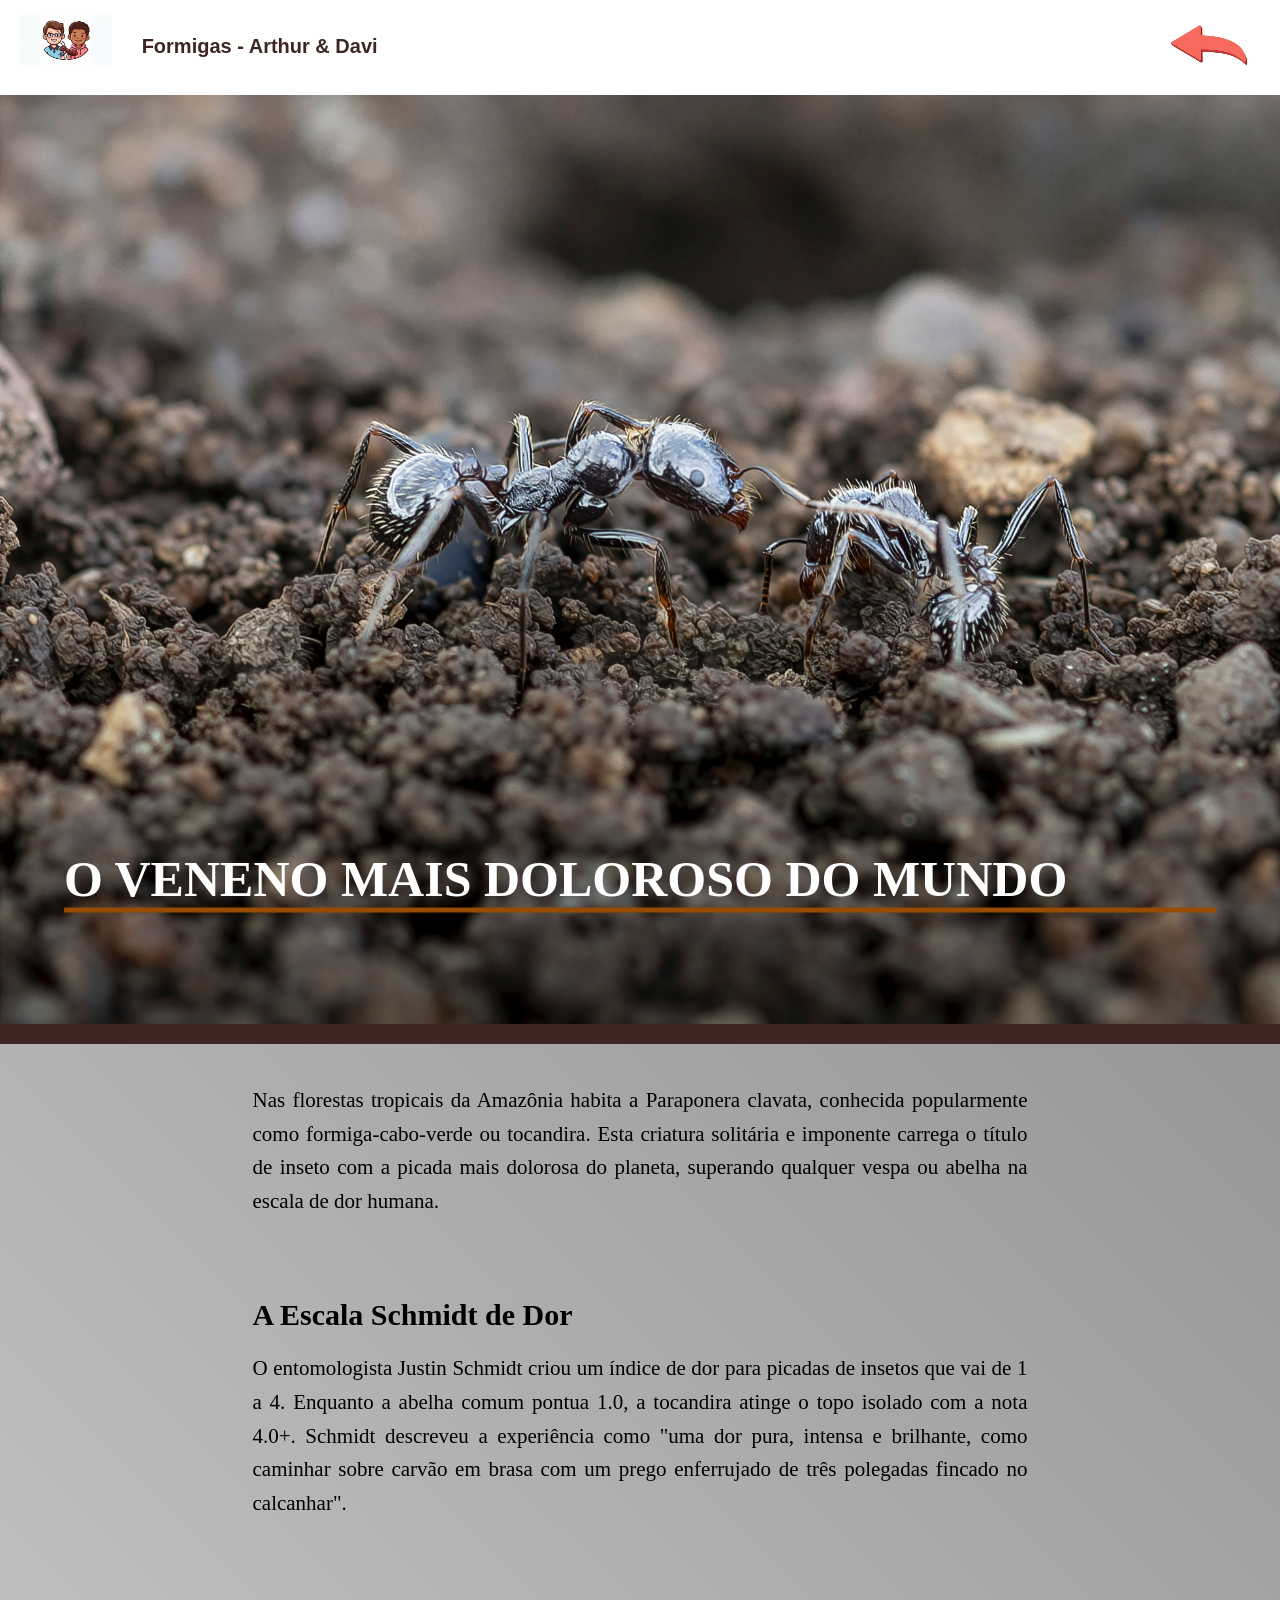
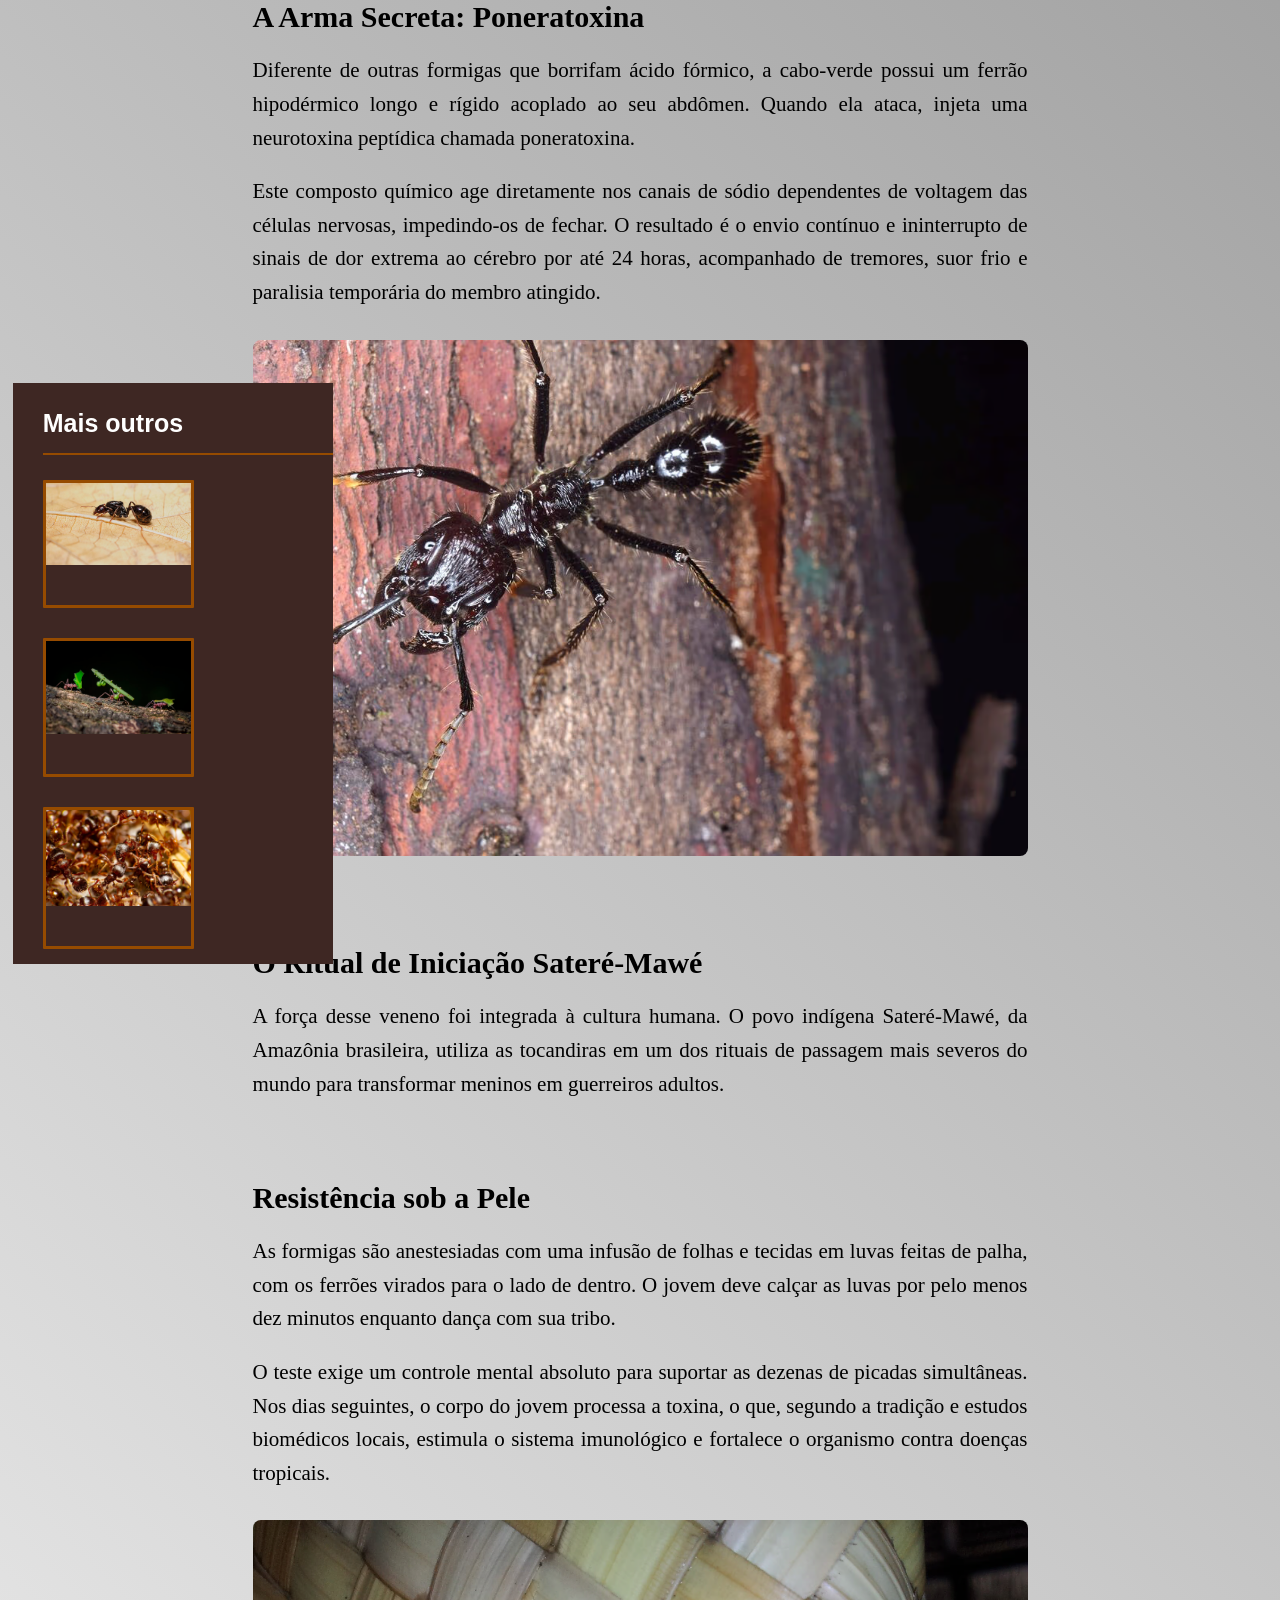
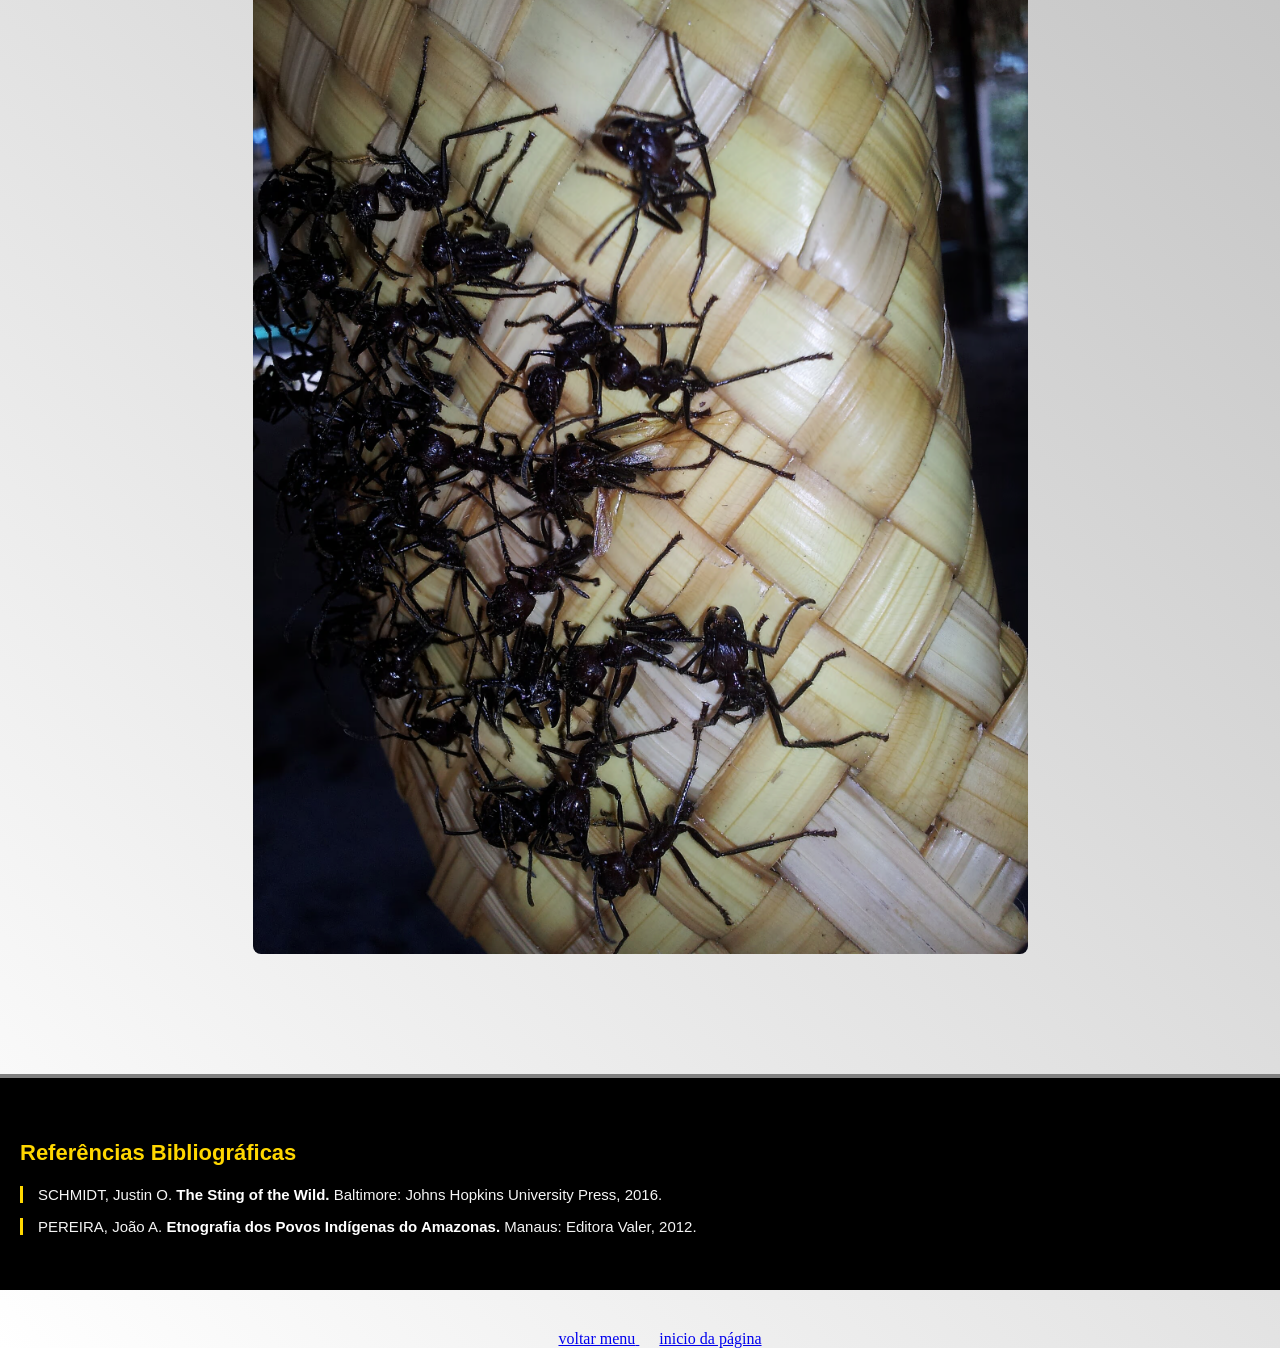
<file: O Veneno Mais Doloroso do Mundo (Formiga-Tocandira).html>
<!DOCTYPE html>
<html lang="pt-BR">
<head>
    <meta charset="UTF-8">
    <meta name="viewport" content="width=device-width, initial-scale=1.0">
    <title>O Veneno Mais Doloroso do Mundo</title>
    <link rel="stylesheet" href="paginas_formigas.css">
    <link rel="stylesheet" href="header.css">
</head>
<body>

    <header>
        <img src="img/logo.png" alt="">
        <h2>Formigas - Arthur & Davi</h2>

        <a href="index.html">
            <img id="voltar" src="img/pngtree-red-triangle-geometric-return-icon-element-image_2292516-removebg-preview.png" alt="Voltar">
        </a>
    </header>




    <div class="container_hero">
        <h1>O VENENO MAIS DOLOROSO DO MUNDO</h1>
        <img class="imag_hero" src="img/tocandira_hero.avif" alt="Macro fotografia de frente de uma enorme formiga Tocandira preta, exibindo mandíbulas abertas e longas pernas robustas sobre o tronco de uma árvore amazônica.">
    </div>
        
    <p class="paragrafo_introdutorio">Nas florestas tropicais da Amazônia habita a Paraponera clavata, conhecida popularmente como formiga-cabo-verde ou tocandira. Esta criatura solitária e imponente carrega o título de inseto com a picada mais dolorosa do planeta, superando qualquer vespa ou abelha na escala de dor humana.
    </p>

    <section>
        <h2>A Escala Schmidt de Dor</h2>
        <p>O entomologista Justin Schmidt criou um índice de dor para picadas de insetos que vai de 1 a 4. Enquanto a abelha comum pontua 1.0, a tocandira atinge o topo isolado com a nota 4.0+. Schmidt descreveu a experiência como "uma dor pura, intensa e brilhante, como caminhar sobre carvão em brasa com um prego enferrujado de três polegadas fincado no calcanhar".
        </p>
    </section>

    <section>
        <h2>A Arma Secreta: Poneratoxina</h2>
        <p>Diferente de outras formigas que borrifam ácido fórmico, a cabo-verde possui um ferrão hipodérmico longo e rígido acoplado ao seu abdômen. Quando ela ataca, injeta uma neurotoxina peptídica chamada poneratoxina.
        </p> 
        <p>Este composto químico age diretamente nos canais de sódio dependentes de voltagem das células nervosas, impedindo-os de fechar. O resultado é o envio contínuo e ininterrupto de sinais de dor extrema ao cérebro por até 24 horas, acompanhado de tremores, suor frio e paralisia temporária do membro atingido.
        </p>
        <img class="imag_secundaria" src="img/ferrao_tocandira.avif" alt="Close-up em laboratório do abdômen de uma Paraponera clavata, onde projeta-se um ferrão afiado e escuro banhado por uma gota translúcida de veneno.">
    </section>

    <section>
        <h2>O Ritual de Iniciação Sateré-Mawé</h2>
        <p>A força desse veneno foi integrada à cultura humana. O povo indígena Sateré-Mawé, da Amazônia brasileira, utiliza as tocandiras em um dos rituais de passagem mais severos do mundo para transformar meninos em guerreiros adultos.
        </p>
    </section>

    <section>
        <h2>Resistência sob a Pele</h2>
        <p>As formigas são anestesiadas com uma infusão de folhas e tecidas em luvas feitas de palha, com os ferrões virados para o lado de dentro. O jovem deve calçar as luvas por pelo menos dez minutos enquanto dança com sua tribo.
        </p>
        <p>O teste exige um controle mental absoluto para suportar as dezenas de picadas simultâneas. Nos dias seguintes, o corpo do jovem processa a toxina, o que, segundo a tradição e estudos biomédicos locais, estimula o sistema imunológico e fortalece o organismo contra doenças tropicais.
        </p>
        <img class="imag_secundaria" src="img/luva_ritual.avif" alt="Fotografia focando nas mãos de um jovem indígena inseridas em luvas de palha trançada repletas de formigas grandes, durante uma cerimônia tradicional.">
    </section>

    <article>
        <h2 class="post_mais"> Mais outros</h2>
        <span><a href="a evolução das formigas.html">
            <img src="img/formigagentio.avif" alt="Formiga Tocandira"></a>
        </span>
        <span><a href="As Formigas-Cortadeiras e o Primeiro Agronegócio da Terra.html"></a>
        <img src="img/cortadeira_hero.avif" alt="">
        </span>
        <span><a href="formigas_legionarias.html">
            <img src="img/legionaria_hero.avif" alt="">
        </a></span>
    </article>
        
    <footer>
        <section class="bibliografia">
            <h3>Referências Bibliográficas</h3>
            <ul>
                <li>SCHMIDT, Justin O. <strong>The Sting of the Wild.</strong> Baltimore: Johns Hopkins University Press, 2016.</li>
                <li>PEREIRA, João A. <strong>Etnografia dos Povos Indígenas do Amazonas.</strong> Manaus: Editora Valer, 2012.</li>
            </ul>
        </section>
    </footer>

    <section class="voltar_paramenu">
            <a href="index.html">
                <span>voltar menu</span>
            </a>

            <a href="formiga_tocandira.html">
                <span>inicio da página</span>
            </a>
    </section>
</body>
</html>
</file>
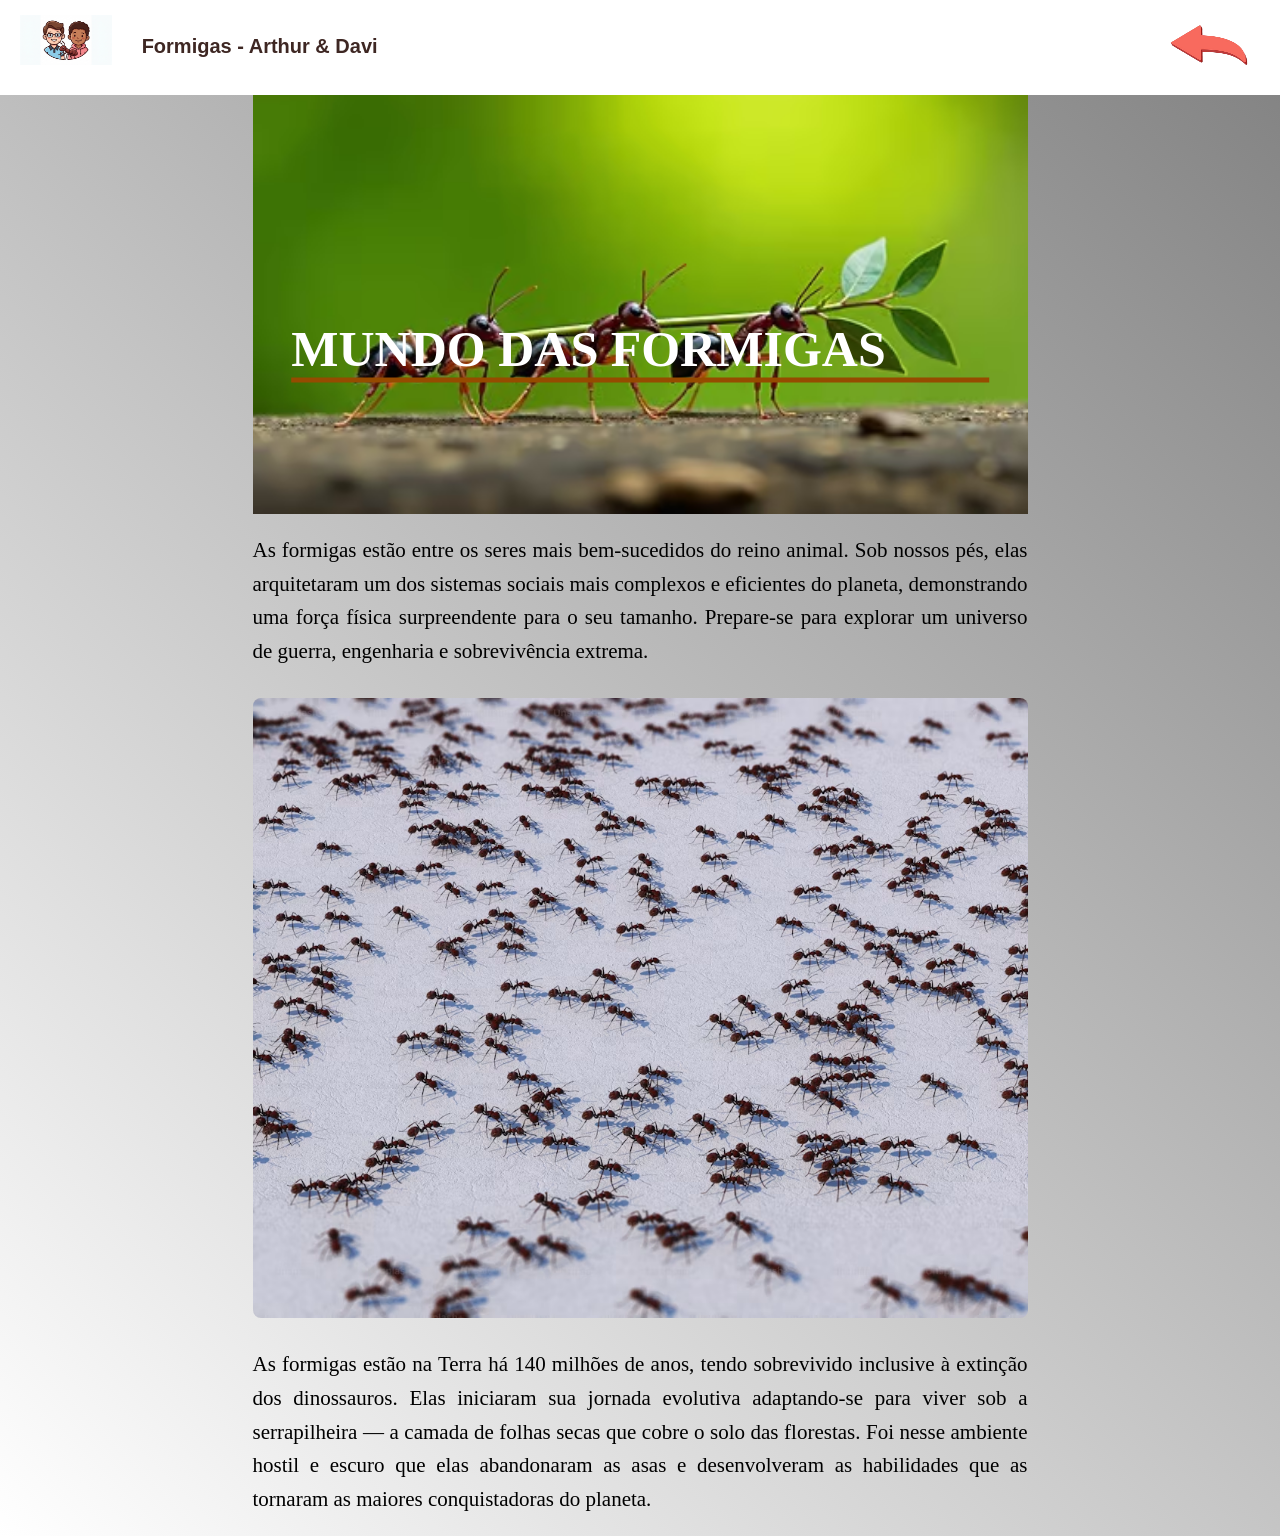
<file: visão-geral.html>
<!DOCTYPE html>
<html lang="pt-BR">
<head>
    <meta charset="UTF-8">
    <meta name="viewport" content="width=device-width, initial-scale=1.0">
    <title>Visão geral - Mundo das Formigas</title>
    <link rel="icon" href="img/logo.png" type="image/x-icon">
    <link rel="stylesheet" href="header.css">
    <link rel="stylesheet" href="paginas_formigas.css">
</head>
<body>

    <header>
        <img src="img/logo.png" alt="Logo">
        <h2>Formigas - Arthur & Davi</h2>
        <a href="index.html">
            <img id="voltar" src="img/pngtree-red-triangle-geometric-return-icon-element-image_2292516-removebg-preview.png" alt="Voltar">
        </a> 
    </header>

    <section>
        <div class="container_hero">
            <h1>MUNDO DAS FORMIGAS</h1>
            <h2>Os Impérios Invisíveis da Natureza</h2>
            <img class="imag_hero" src="img/Formigasvisãogeral.avif" alt="Imagem Hero Formigas">
        </div>

        <p>As formigas estão entre os seres mais bem-sucedidos do reino animal. Sob nossos pés, elas arquitetaram um dos sistemas sociais mais complexos e eficientes do planeta, demonstrando uma força física surpreendente para o seu tamanho. Prepare-se para explorar um universo de guerra, engenharia e sobrevivência extrema.</p>

        <main>
            <img class="imag_secundaria" src="img/premium_photo-1723001314148-80caabdb3ab0.avif" alt="Visão aérea de dezenas de formigas marrons e pretas marchando juntas sobre uma superfície branca e rugosa.">                
            <p>As formigas estão na Terra há 140 milhões de anos, tendo sobrevivido inclusive à extinção dos dinossauros. 
            Elas iniciaram sua jornada evolutiva adaptando-se para viver sob a serrapilheira — a camada de folhas secas que cobre o solo das
            florestas. Foi nesse ambiente hostil e escuro que elas abandonaram as asas e desenvolveram as habilidades que as tornaram as
            maiores conquistadoras do planeta.
            </p>
        </main>
    </section>


</body>
</html>
</file>
<file: menu.css>
#pai-de-todos-os-flexes {
    position: relative; 
    margin-top: 55px;
    width: 100%;
    height: 800px;       
    border: 3px solid #000; 
    background-color: rgba(255, 255, 255, 90%);
    margin-bottom: 80px;
}

p {
    font-size: 20px;
}

h1 {
    font-size: 50px;
}


#menu {
    position: absolute;
    top: 50px;          
    right: 1430px;        
    width:450px;
    height: 600px;      
}

.formiga {
    position: absolute;
    top: 50px;        
    left: 990px;        
    width: 450px;
    height: 250px;       
}

.cortadeira {
    position: absolute;
    top: 330px;
    left: 990px;
    width: 450px;
    height: 320px;  
}

.legionario {
    position: absolute;
    top: 50px; 
    left: 510px;
    width: 450px;
    height: 320px;
}

.veneno {
    position: absolute;
    top: 400px;
    left: 510px;
    width: 450px;
    height: 250px;    
}
.castas {
    position: absolute;
    top: 50px;          
    left: 1480px;        
    width:380px;
    height: 600px;
}
 
#menu a, .formiga a, .cortadeira a, .legionario a, .veneno a, .castas a {
    display: block;
    width: 100%;
    height: 100%;
    text-decoration: none;
    color: #000;
    border: 1px solid black;
    padding: 10px;
    background: #fff;
    border-radius: 8px;
}

#menu img, .formiga img, .cortadeira img, .legionario img, .veneno img, .castas img {
    width: 100%;        
    height: 95%;
    object-fit: cover;
    border-radius: 4px;
}

#menu span, .formiga span, .cortadeira span, .legionario span, .veneno span, .castas span {
    display: block;
    text-align: center;
    font-weight: bold;
}

#pai-de-todos-os-flexes > div {
    transition: all 0.5s;
    box-shadow: 0px 20px 10px 5px black; 
}


#pai-de-todos-os-flexes > div:hover {
    transform: scale(1.05);
    z-index: 9;
}
</file>
<file: anim.css>
body {
    margin: 0;
    background-image: url('img/teste-padrão-sem-emenda-do-inseto-da-col-nia-da-formiga-do-vetor-64031065.webp');
    background-size: 900px 900px;

    background-position: 0 900px;

    animation: moverFormigas 10s linear infinite;
}

@keyframes moverFormigas {
        from {
            background-position: 0 0;
        }
        to {
            background-position: 0 200px; 
        }
}
</file>
<file: header.css>
header {
    display: flex;
    font-size: 20px;
    background-color: white;
    
    position: fixed;
    z-index: 3333;
    top: 0;             
    left: 0;           
    width: 100%;       
}

header h2 {
    font-size: 20px;
    margin-left: 0;
    margin-right: 0;
}

header img {
    height: 50px;
    width: 100px;
}

header a{
    margin-left: auto;
}
#voltar {
    cursor: pointer;

    height: 60px;
    transition: transform 0.2s ease;
}

#voltar:hover {
    transform: scale(1.2); 
}
</file>
<file: paginas_formigas.css>
header a{
    text-decoration: none;
}

header span{
    color: #5f3b34;
}


.imag_hero {
    display: block;
    width: 100%;
    max-width: 100%;
    height: auto; 
    margin-bottom: 20px;
    box-sizing: border-box;
}

.container_hero {
    grid-column: 1 / -1;
    position: relative;
    width: 100%;
    background-color: #3E2723;
    box-sizing: border-box;
}

p {
    font-size: 21px;
    text-align: justify;
    font-family: Grosvenor, serif;
    text-align: justify;
    width: 100%;
    margin: 0 0 20px 0;
    box-sizing: border-box;
    line-height: 1.6;
}  

.paragrafo_introdutorio, section {
    grid-column: 2;
    width: 100%;
    box-sizing: border-box;
    position: relative;

} 

.content_master{
    grid-column: 1 / -1;
    display: grid;
    grid-template-columns: 1fr minmax(auto, 775px) 1fr;
    width: 100%;
    box-sizing: border-box;
}

h1{
    font-size: 50px;
    font-family: Grosvenor, serif ;
    margin: 0;
    position: absolute;
    top: auto;
    bottom: 100px;
    left: 50%;
    transform: translate(-50%, -50%);
    text-align: left;
    width: 90%;
    border-bottom: 5px solid  #964B00;
    box-sizing: border-box;
    color: white ;

}

.imag_secundaria {    
    display: block;
    height: auto;
    max-width: 775px;
    width: 100%;
    margin: 30px auto;
    box-sizing: border-box; 
    border-radius: 8px;

}

h2 {
    font-size: 30px;
    width: 100%;
    padding-bottom: 10px;
    text-align: left;
    margin:20px 0 10px 0;
    margin-bottom: 10px ;
    box-sizing: border-box;
    
}

body {
    padding: 0;
    margin: 0;
    width: 100%;
    display: grid;
    grid-template-columns: 1fr minmax(auto, 775px) 1fr;
    grid-auto-rows: auto;
    row-gap: 40px;
    margin-bottom: 80px;
    box-sizing: border-box;
    margin: 0;
    background-image:linear-gradient(45deg, white, gray);
}

header {
    grid-column: 1 /-1;
    width: 100%;
    text-align: left;
    padding-top: 5px;
    padding-left: 20px;
    color: #3E2723;
    padding: 15px 20px;
    font-size: 20px;
    font-family: Impact, Haettenschweiler, 'Arial Narrow Bold', sans-serif;
    display: flex;
    gap: 30px;
    box-sizing: border-box;    
}


article{
    grid-column: 3;
    padding-left: 30px ;
    line-height: 40px;
    grid-row: 3;
    gap: 15px;
    box-sizing: border-box;
    display: flex;
    flex-direction: column;
    align-self: center;
    margin-top: auto;
    margin-bottom: auto;
    position: absolute;
    width: 25%;
    background-color: #3E2723;
    margin-left: 1%;
    margin-right: 1%;
}

article img{
    padding-bottom: 40px ;
    width: 50%;
    border-radius: 1px;
    border: solid 3px #964B00;

}

footer {
    grid-column: 1 / -1;
    background-color: black; 
    color: white;           
    padding: 40px 20px;       
    font-family: sans-serif;
    margin-top: 50px;          
    border-top: 4px solid gray;
    box-sizing: border-box;
    width: 100%;
}

.bibliografia{
    display: block;

}

.bibliografia h3 {
    font-size: 22px;
    color: gold;            
    margin-bottom: 20px;
    font-weight: 600px;
    
}

.bibliografia ul {
    list-style-type: none;     
    padding: 0;
    margin: 0;
}

.bibliografia li {
    font-size: 15px;
    margin-bottom: 15px;       
    padding-left: 15px;
    border-left: 3px solid gold; 
    color: whitesmoke;            
}

.bibliografia li strong {
    color: white;           
}

.voltar_paramenu{
    text-align: center;
    padding-left: 20px;
}

.voltar_paramenu span{
    padding-left: 20px ;
}

.post_mais{
    font-size: 25px;
    font-family: 'Trebuchet MS', 'Lucida Sans Unicode', 'Lucida Grande', 'Lucida Sans', Arial, sans-serif ;
    background-color: #3E2723;
    color: white;
    border-bottom: solid 2px #964B00;
}

@media(max-width: 800px){

     body {
        grid-template-columns: 1fr; 
        row-gap: 25px;
    }

    .paragrafo_introdutorio, section {
        grid-column: 1; 
        width: 100%;
    }

  
    h2, p {
        width: auto; 
        padding: 0 20px; 
    }

    h1 {
        font-size: 28px;
        bottom: 40px;
    }

    h2 {
        font-size: 24px;
        text-align: left; 
    }

    p {
        font-size: 18px;
        text-align: left; 
    }

    .imag_secundaria {
        max-width: 100%;
        padding: 0 20px; 
        margin: 20px auto;
    }

    article {
        grid-column: 1;
        grid-row: auto;
        align-self: center;
        padding: 20px;
        position: relative;
        width: 100%;
        max-width: 100%;
        margin: 20px 0;
        display: flex;
        text-align: center;
        align-items: center;
        flex-direction: column; 
        justify-content: center;
        gap: 15px;
        padding-left: 0;
        box-sizing: border-box;
    }

}
</file>
